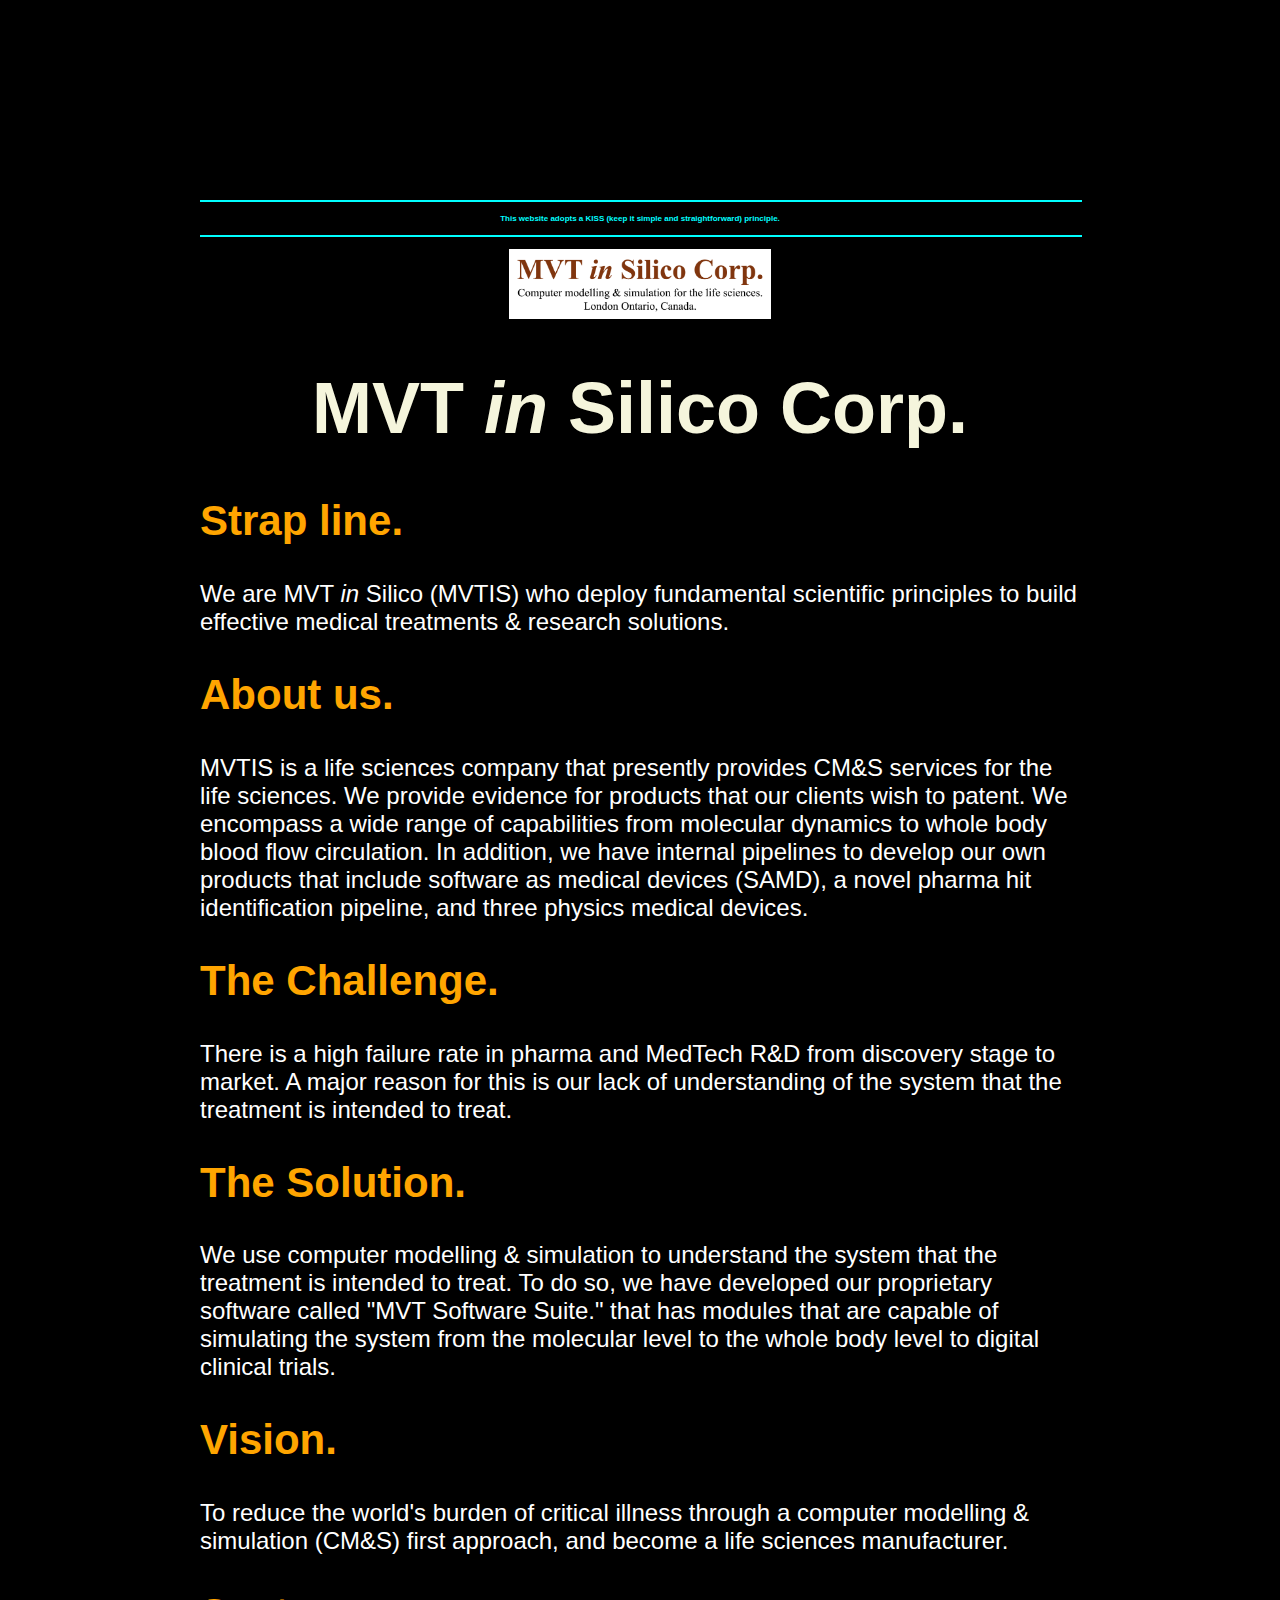
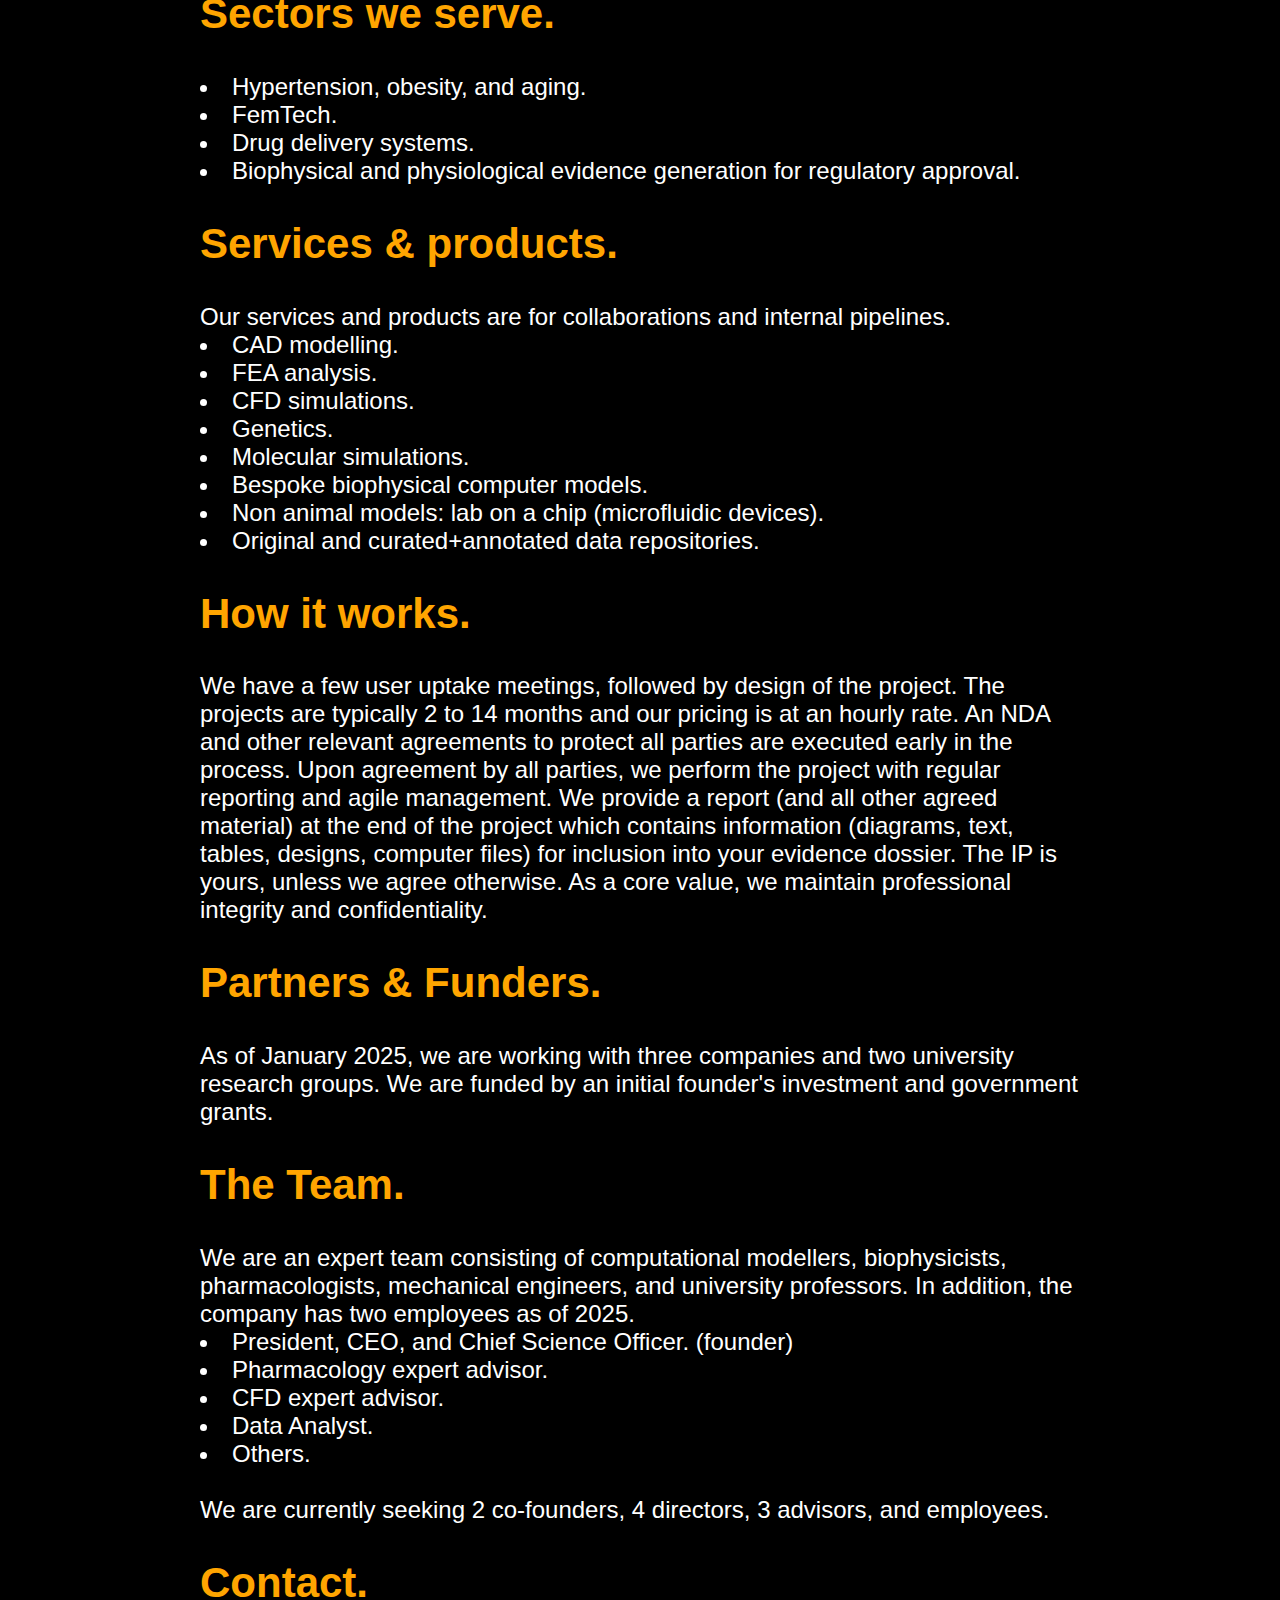
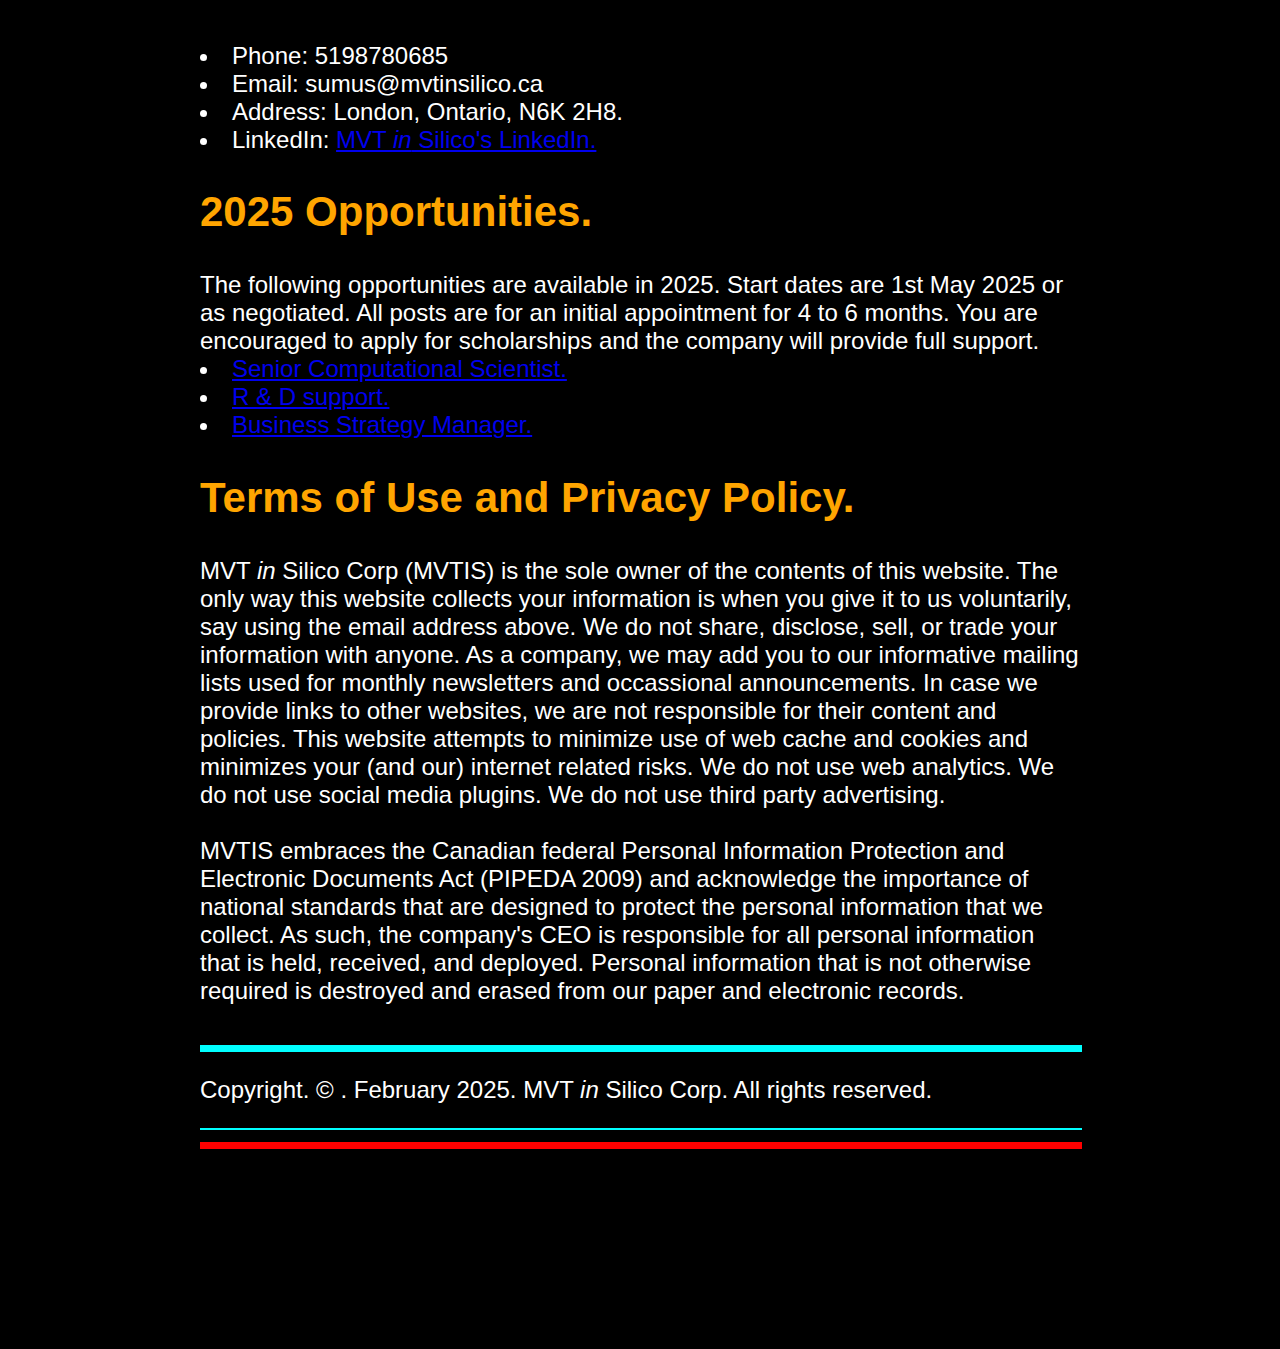
<file: index.html>
<html lang="en">
	<meta http-equiv='cache-control' content='no-cache'> 
	<meta http-equiv='expires' content='0'> 
	<meta http-equiv='pragma' content='no-cache'>
	<meta name="viewport" content="width=device-width, initial-scale=1.0">
<head>
	<meta charset="UTF-8">
	<meta name="viewport" content="width=device-width, initial-scale=1.0">
	<title>MVT <i>in</i> Silico Corp., London Canada.</title>
	<link rel="stylesheet" href="styles.css">
</head>
<body>
	<hr size="2" align="left" width="100%" color=cyan>
	<center><h4 style="font-size:8"><bold>This website adopts a KISS (keep it simple and straightforward) principle.</bold></h4></center>
	<hr size="2" align="left" width="100%" color=cyan>
	<center><img src="mvtISLogo_September2024.png" witdth="300px" height="70"  class="centerImage" alt="MVTISLogo"></center>
	<center><h1>MVT <i>in</i> Silico Corp.</h1></center>
	<h2>Strap line.</h2>
	We are MVT <i>in</i> Silico (MVTIS) who deploy fundamental scientific principles to build effective medical treatments & research
	solutions.
	<h2>About us.</h2>
	MVTIS is a life sciences company that presently provides CM&S services for the life sciences. 
	We provide evidence for products that our clients wish to patent. We encompass a wide range of capabilities from 
	molecular dynamics to whole body blood flow circulation. In addition,
	we have internal pipelines to develop our own products that include software as medical devices (SAMD), a novel pharma hit identification
	pipeline, and three physics medical devices.
	<h2> The Challenge.</h2>
	There is a high failure rate in pharma and MedTech R&D from discovery stage to market.
	A major reason for this is our lack of understanding of the system that the treatment is intended to treat.
	<h2>The Solution.</h2>
	We use computer modelling & simulation to understand the system that the treatment is intended to treat.
	To do so, we have developed our proprietary software called "MVT Software Suite." that has modules that are 
	capable of simulating the system from the molecular level to the whole body level to digital clinical trials.
	<h2>Vision.</h2>
	To reduce the world's burden of critical illness through a computer modelling & simulation (CM&S) first approach,
	and become a life sciences manufacturer.
	<h2>Sectors we serve.</h2>
	<li>Hypertension, obesity, and aging.</li>
	<li>FemTech.</li>
	<li>Drug delivery systems.</li>
	<li>Biophysical and physiological evidence generation for regulatory approval.</li>
	<h2>Services & products.</h2>
	Our services and products are for collaborations and internal pipelines.
	<li>CAD modelling.</li>
	<li>FEA analysis.</li>
	<li>CFD simulations.</li>
	<li>Genetics.</li>
	<li>Molecular simulations.</li>
	<li>Bespoke biophysical computer models.</li>
	<li>Non animal models: lab on a chip (microfluidic devices).</li>
	<li>Original and curated+annotated data repositories.</li>
	<h2>How it works.</h2>
	We have a few user uptake meetings, followed by design of the project. The projects are typically 2 to 14 
	months and our pricing is at an hourly rate. An NDA and other relevant agreements to protect all parties are executed early in the process. Upon agreement by all parties, 
	we perform the project with regular reporting and agile management. We provide a report (and all other agreed material) 
	at the end of the project which contains information (diagrams, text, tables, designs, computer files) for inclusion 
	into your evidence dossier. The IP is yours, unless we agree otherwise. As a core value, we maintain professional 
	integrity and confidentiality.

	<h2>Partners & Funders.</h2>
	As of January 2025, we are working with three companies and two university research groups. 
	We are funded by an initial founder's investment and government grants.

	<h2>The Team.</h2>
	We are an expert team consisting of computational modellers, biophysicists, pharmacologists, mechanical engineers, and university
	professors. In addition, the company has two employees as of 2025.
	<li>President, CEO, and Chief Science Officer. (founder)</li>
	<li>Pharmacology expert advisor.</li>
	<li>CFD expert advisor.</li>
	<li>Data Analyst.</li>
	<li>Others.</li>
	<br>
	We are currently seeking 2 co-founders, 4 directors, 3 advisors, and employees.
	<h2>Contact.</h2>
	<li>Phone: 5198780685 </li>
	<li>Email: sumus@mvtinsilico.ca </li>
	<li>Address: London, Ontario, N6K 2H8. </li>
	<li>LinkedIn: <a href="https://www.linkedin.com/company/mvt-in-silico-corp/?viewAsMember=true">MVT <i>in</i> Silico's LinkedIn.</a>  </li>

	<h2>2025 Opportunities.</h2>

	The following opportunities are available in 2025. Start dates are 1st May 2025 or as negotiated. All posts are
	for an initial appointment for 4 to 6 months. You are encouraged to apply for scholarships and the company will 
	provide full support.
	<li><a href="mvtIS_SeniorComputationalScientist_2025.pdf">Senior Computational Scientist.</a></li>
	<li><a href="mvtIS_RandDSupport_2025.pdf">R & D support.</a></li>
	<li><a href="mvtIS_Strategist_2025.pdf">Business Strategy Manager.</a></li>

	<h2>Terms of Use and Privacy Policy.</h2>

	MVT <i>in</i> Silico Corp (MVTIS) is the sole owner of the contents of this website. The only way this website 
	collects your information is when you give it to us voluntarily, say using the email address above.
	We do not share, disclose, sell, or trade your information with anyone. As a company, we may add you to our informative 
	mailing lists used for monthly newsletters and occassional announcements. 
	In case we provide links to other websites, we are not responsible for their content and policies.
	This website attempts to minimize use of web cache and cookies and minimizes your (and our) internet related risks. 
	We do not use web analytics. We do not use social media plugins. We do not use third party advertising.
	<br><br>

	MVTIS embraces the Canadian federal Personal Information Protection and Electronic Documents Act 
	(PIPEDA 2009) and acknowledge the importance of national standards that are designed to protect the personal 
	information that we collect. As such, the company's CEO is responsible for all personal information that is
	held, received, and deployed. Personal information that is not otherwise required is destroyed and erased 
	from our paper and electronic records.<br><br>
	<hr size="7" align="left" width="100%" color=cyan>
	<p>Copyright. &#169 . February 2025. MVT <i>in</i> Silico Corp. All rights reserved.</p>
	<hr size="2" align="left" width="100%" color=cyan>
	<hr size="7" align="left" width="100%" color="#FF0000"> <!-- red -->
	
</body>
</html>
</file>
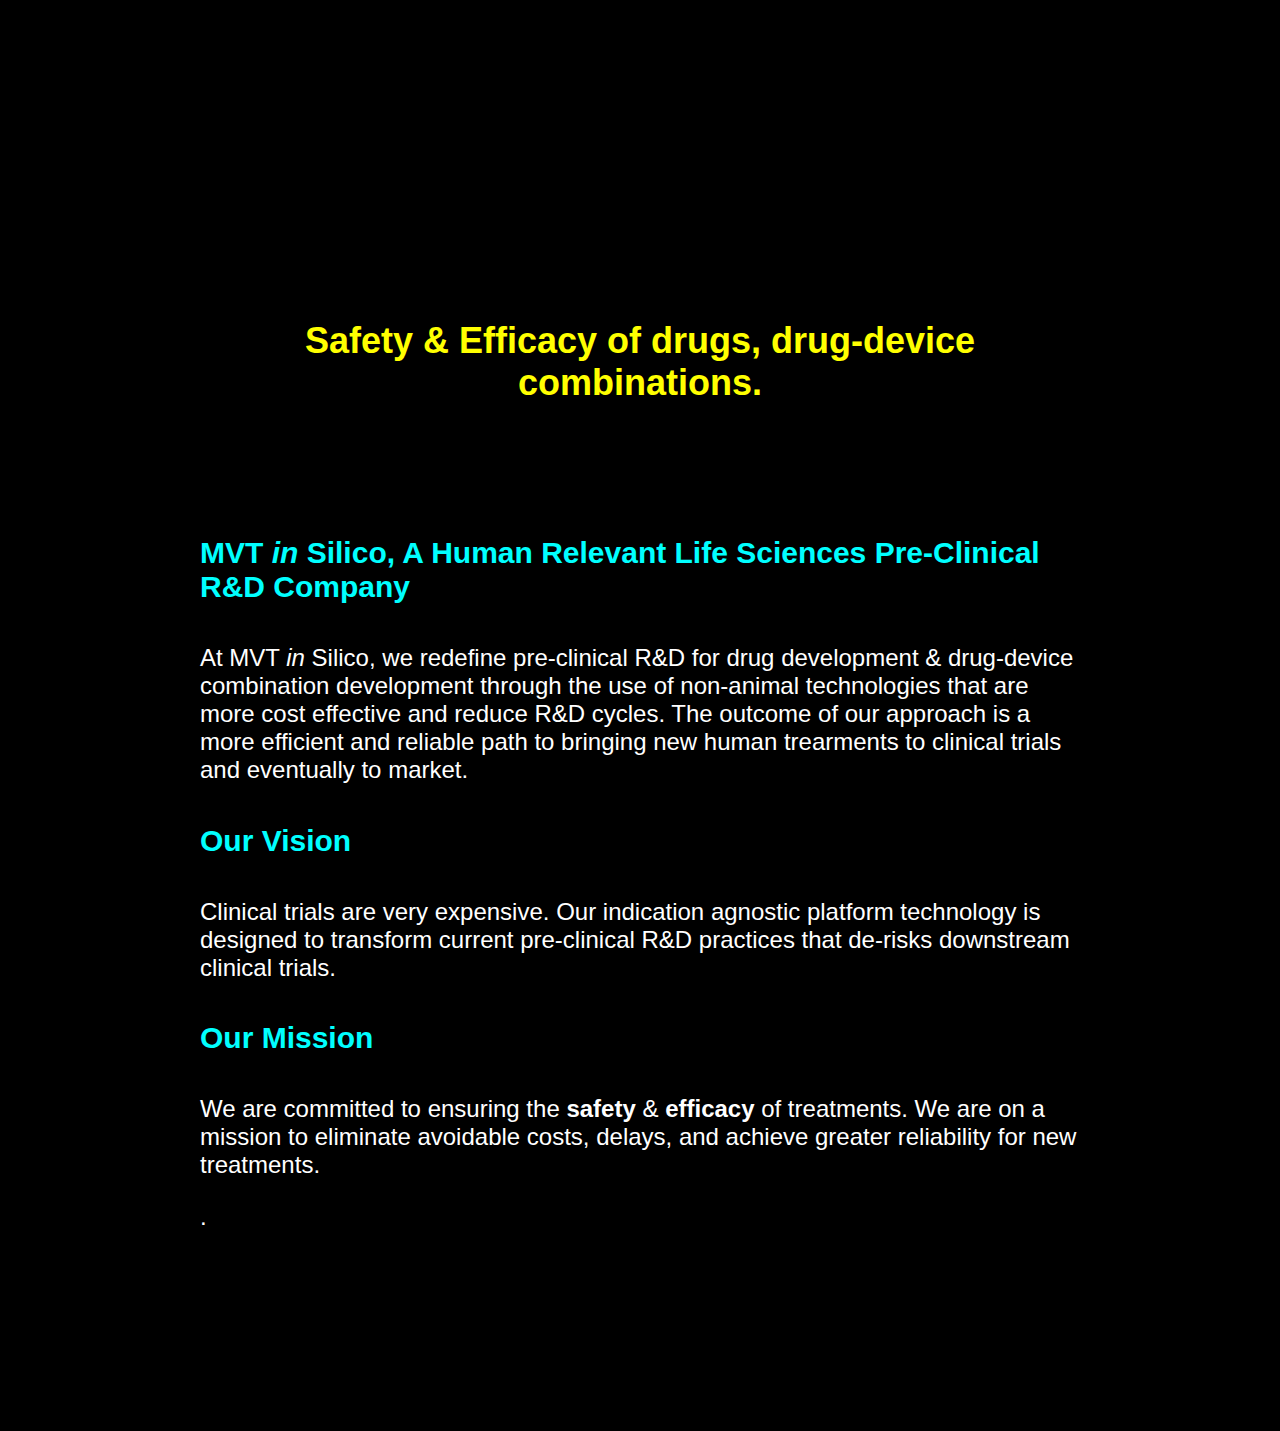
<file: about.html>
<!--
MVT in Silico, a drug development company.
http://mvtsilico.com
Copyright: MVT in Silico, 2025.
-->
<html>
<head>
 <meta charset="UTF-8">
<meta http-equiv="X-UA-Compatible" content="IE=edge">
<meta name="viewport" content="width=device-width, initial-scale=1.0">
<title>About Us.</title>
<link rel="stylesheet" href="styles.css">
</head>
<body>
<!--- -- Navigation menu from: https://codepen.io/erikterwan/pen/EVzeRP -->

<!--- Main content -->
<main>
<br><br><br>
<h3 style="text-align: center;">Safety & Efficacy of drugs, drug-device combinations.</h3>
<br><br>
<h4>MVT <i>in</i> Silico, A Human Relevant Life Sciences Pre-Clinical R&D Company</h4>
<p> At MVT <i>in</i> Silico, we redefine pre-clinical R&D for drug development & drug-device combination development through the use of
non-animal technologies that are more cost effective and reduce R&D cycles. The outcome of our approach is a more efficient 
and reliable path to bringing new human trearments to clinical trials and eventually to market.
</p>
<h4>Our Vision</h4>
<p>
  Clinical trials are very expensive. Our indication agnostic platform technology is designed to transform current pre-clinical R&D practices
that de-risks downstream clinical trials.
</p>
<h4>Our Mission</h4>
<p>We are committed to ensuring the <b>safety</b> & <b>efficacy</b> of treatments. We are on a mission to eliminate avoidable costs, delays,
and achieve greater reliability for new treatments.</p>.
<br>
</main>

</body>
</html>
</file>
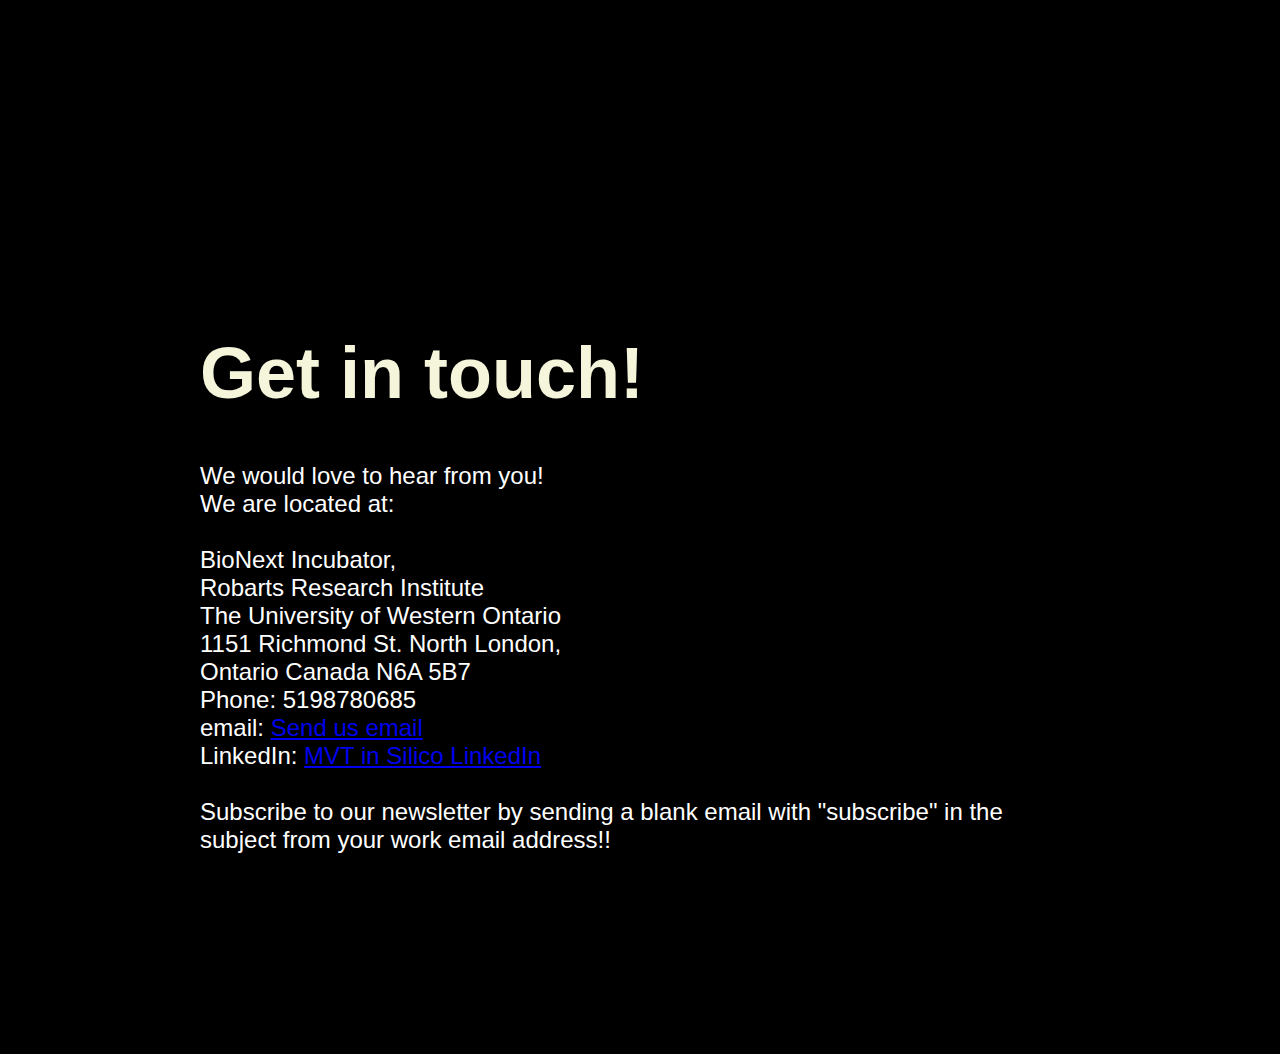
<file: contact.html>
<!--
MVT in Silico, a drug development company.
http://mvtsilico.com
Copyright: MVT in Silico, 2025.
-->
<html>
<head>
 <meta charset="UTF-8">
<meta http-equiv="X-UA-Compatible" content="IE=edge">
<meta name="viewport" content="width=device-width, initial-scale=1.0">
<title>Get in touch!</title>
<link rel="stylesheet" href="styles.css">
</head>
<body>

<!--- Main content -->
<main>
<br><br><br>
  <h1><red>Get in touch!</red></h1>
<p_center class="center-text">
  We would love to hear from you!<br>
  We are located at:<br><br>
	BioNext Incubator,<br>
Robarts Research Institute<br>
The University of Western Ontario<br>
1151 Richmond St. North London,<br>
Ontario Canada N6A 5B7<br>
	Phone: 5198780685<br>
	email: <a href="mailto:sumus@mvtinsilico.ca">Send us email</a><br>
  LinkedIn: <a href="https://www.linkedin.com/company/mvt-in-silico-corp/?viewAsMember=true">MVT in Silico LinkedIn</a><br><br>
  Subscribe to our newsletter by sending a blank email with "subscribe" in the subject from your work email address!!
  </p_center>
</main>
	

</body>
</html>
</file>
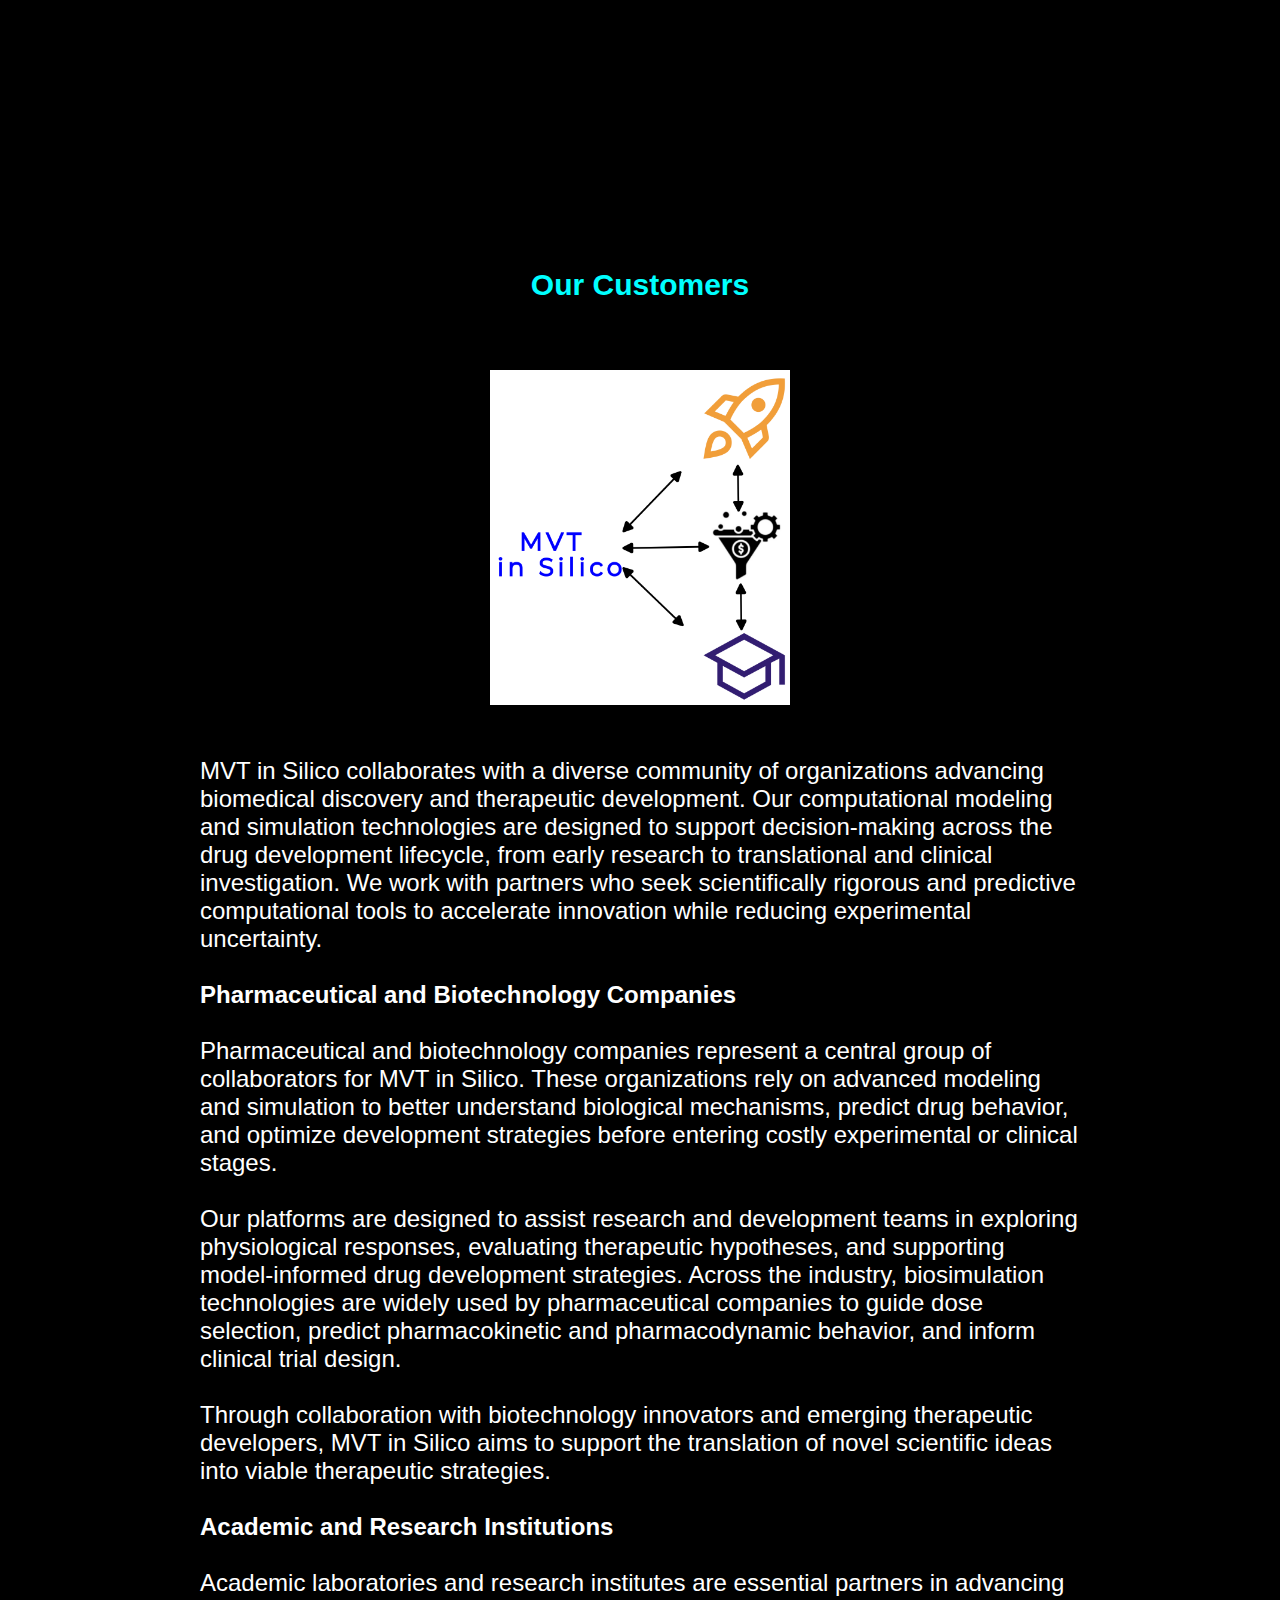
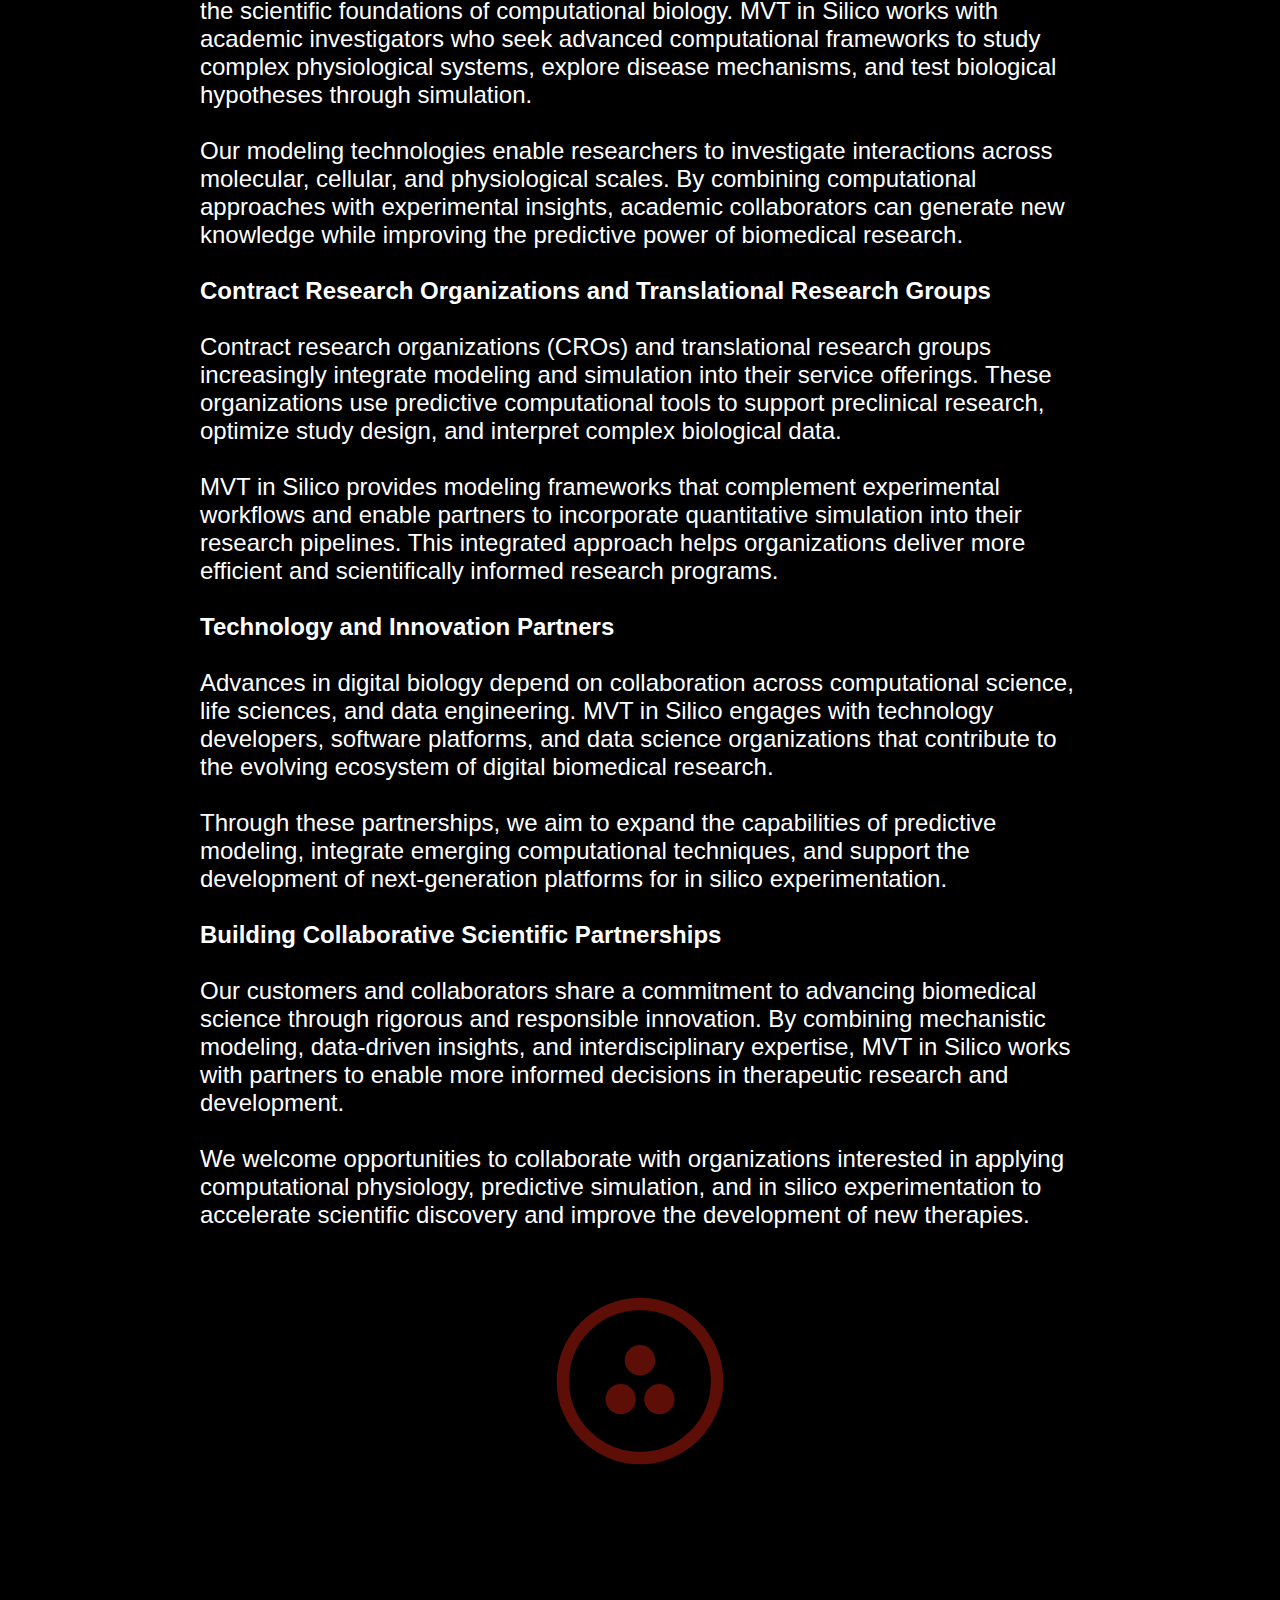
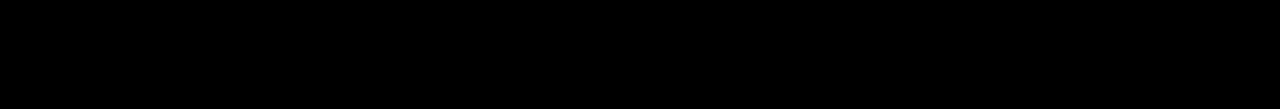
<file: customers.html>
<!--
MVT in Silico, a drug development company.
http://mvtsilico.com
Copyright: MVT in Silico, 2025.
-->
<html>
<head>
 <meta charset="UTF-8">
<meta http-equiv="X-UA-Compatible" content="IE=edge">
<meta name="viewport" content="width=device-width, initial-scale=1.0">
<title>Customers.</title>
<link rel="stylesheet" href="styles.css">
</head>
<body>
<!--- -- Navigation menu from: https://codepen.io/erikterwan/pen/EVzeRP -->

<!--- Main content -->
<main>
<br>
<!---This is the title.-->
<h4 style="text-align: center;">Our Customers</h4>
<br>
<center><img src="imagesVideos/customers_png.png" width=300 alt="customers"></center><br>

<!---Paste all your text here before the </main> -->

<p>

MVT in Silico collaborates with a diverse community of organizations advancing biomedical discovery and therapeutic development. 
Our computational modeling and simulation technologies are designed to support decision-making across the drug development lifecycle, from 
early research to translational and clinical investigation. We work with partners who seek scientifically rigorous and predictive computational 
tools to accelerate innovation while reducing experimental uncertainty.<br><br>

<b>Pharmaceutical and Biotechnology Companies</b><br><br>

Pharmaceutical and biotechnology companies represent a central group of collaborators for MVT in Silico. These organizations rely on advanced 
modeling and simulation to better understand biological mechanisms, predict drug behavior, and optimize development strategies before entering costly 
experimental or clinical stages.<br><br>

Our platforms are designed to assist research and development teams in exploring physiological responses, evaluating therapeutic hypotheses, and 
supporting model-informed drug development strategies. Across the industry, biosimulation technologies are widely used by pharmaceutical companies to 
guide dose selection, predict pharmacokinetic and pharmacodynamic behavior, and inform clinical trial design.<br><br>

Through collaboration with biotechnology innovators and emerging therapeutic developers, MVT in Silico aims to support the translation of novel 
scientific ideas into viable therapeutic strategies.<br><br>

<b>Academic and Research Institutions</b><br><br>

Academic laboratories and research institutes are essential partners in advancing the scientific foundations of computational biology. MVT in Silico 
works with academic investigators who seek advanced computational frameworks to study complex physiological systems, explore disease mechanisms, and 
test biological hypotheses through simulation.<br><br>

Our modeling technologies enable researchers to investigate interactions across molecular, cellular, and physiological scales. By combining computational 
approaches with experimental insights, academic collaborators can generate new knowledge while improving the predictive power of biomedical research.<br><br>

<b>Contract Research Organizations and Translational Research Groups</b><br><br>

Contract research organizations (CROs) and translational research groups increasingly integrate modeling and simulation into their service offerings. 
These organizations use predictive computational tools to support preclinical research, optimize study design, and interpret complex biological data.<br><br>

MVT in Silico provides modeling frameworks that complement experimental workflows and enable partners to incorporate quantitative simulation into their research 
pipelines. This integrated approach helps organizations deliver more efficient and scientifically informed research programs.<br><br>

<b>Technology and Innovation Partners</b><br><br>

Advances in digital biology depend on collaboration across computational science, life sciences, and data engineering. MVT in Silico engages with technology 
developers, software platforms, and data science organizations that contribute to the evolving ecosystem of digital biomedical research.<br><br>

Through these partnerships, we aim to expand the capabilities of predictive modeling, integrate emerging computational techniques, and support the 
development of next-generation platforms for in silico experimentation.<br><br>

<b>Building Collaborative Scientific Partnerships</b><br><br>

Our customers and collaborators share a commitment to advancing biomedical science through rigorous and responsible innovation. By combining mechanistic 
modeling, data-driven insights, and interdisciplinary expertise, MVT in Silico works with partners to enable more informed decisions in therapeutic research 
and development.<br><br>

We welcome opportunities to collaborate with organizations interested in applying computational physiology, predictive simulation, and in silico 
experimentation to accelerate scientific discovery and improve the development of new therapies.<br>
</p><br>

<center><img src="imagesVideos/group_work_1000dp_5D0E07_FILL0_wght400_GRAD0_opsz48.svg" width=200 alt="group."></center><br>




<!---Paste all your text here above. -->
</main>

</body>
</html>
</file>
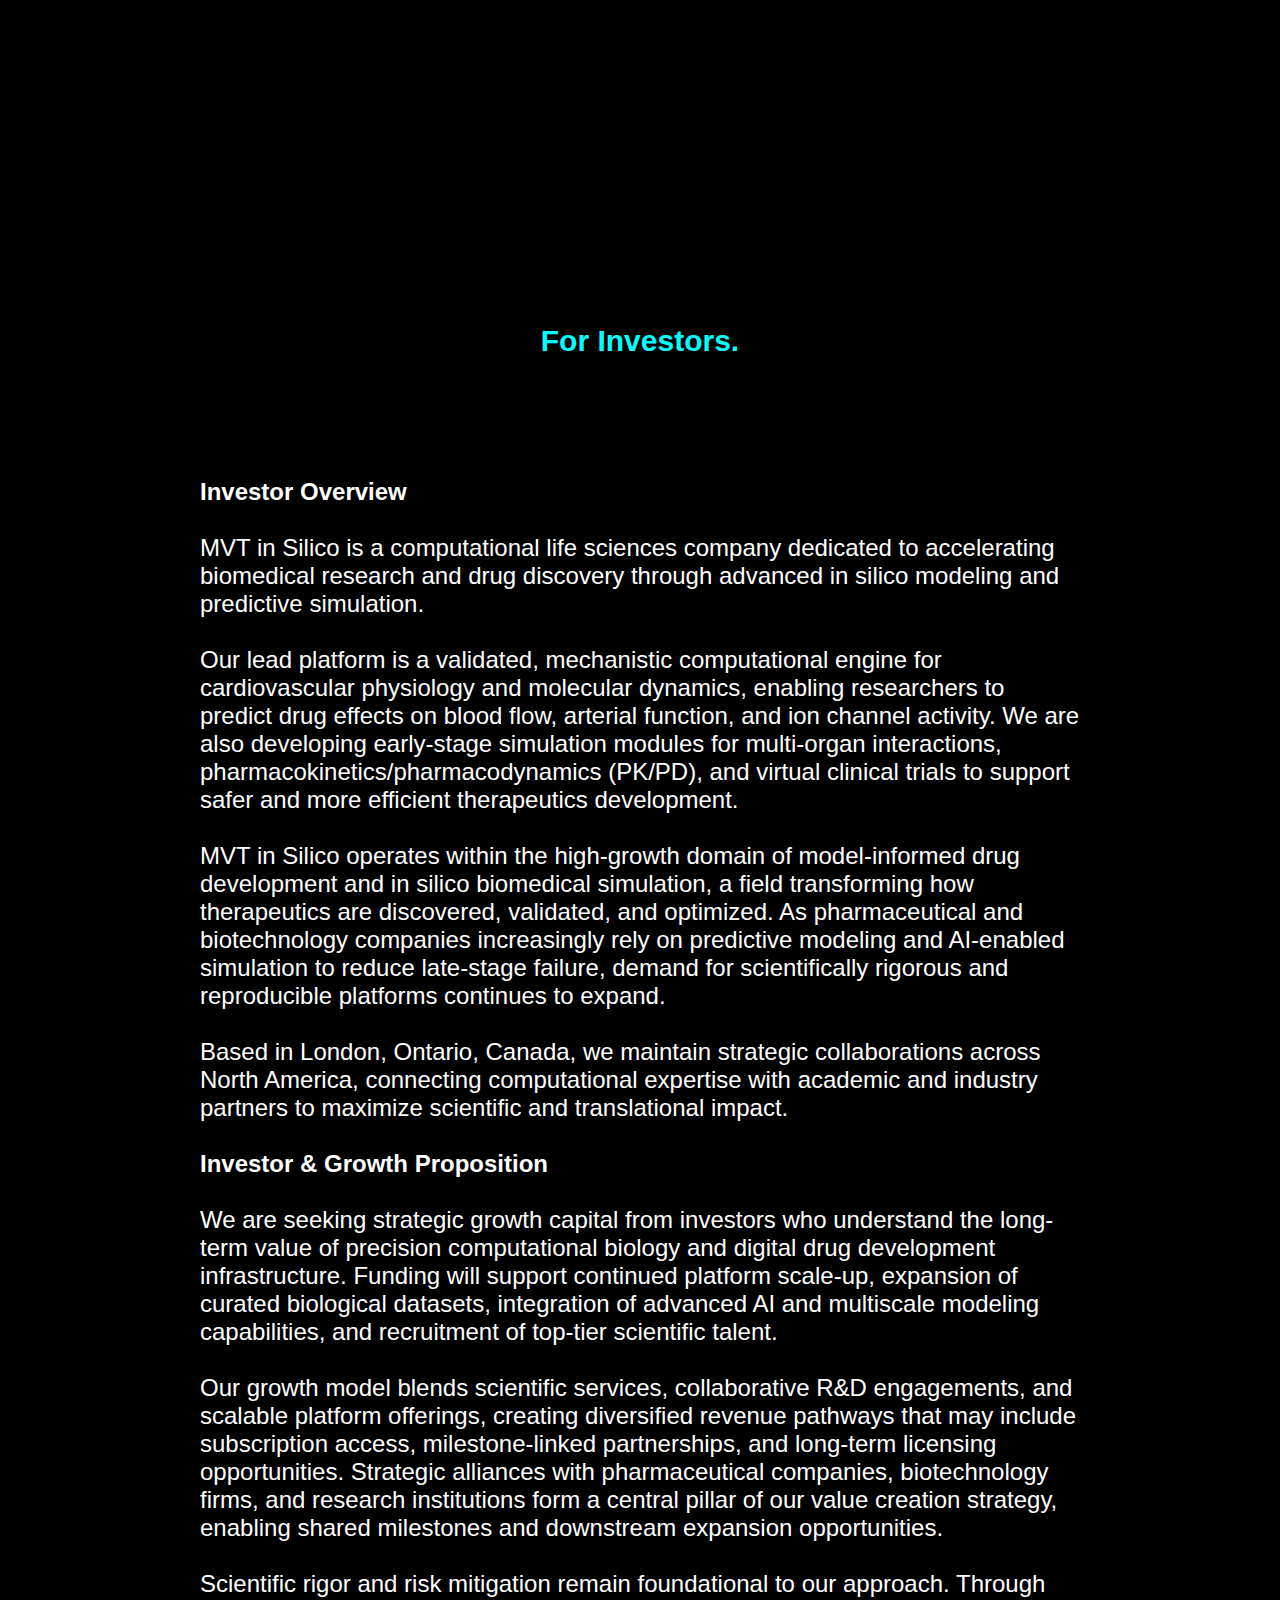
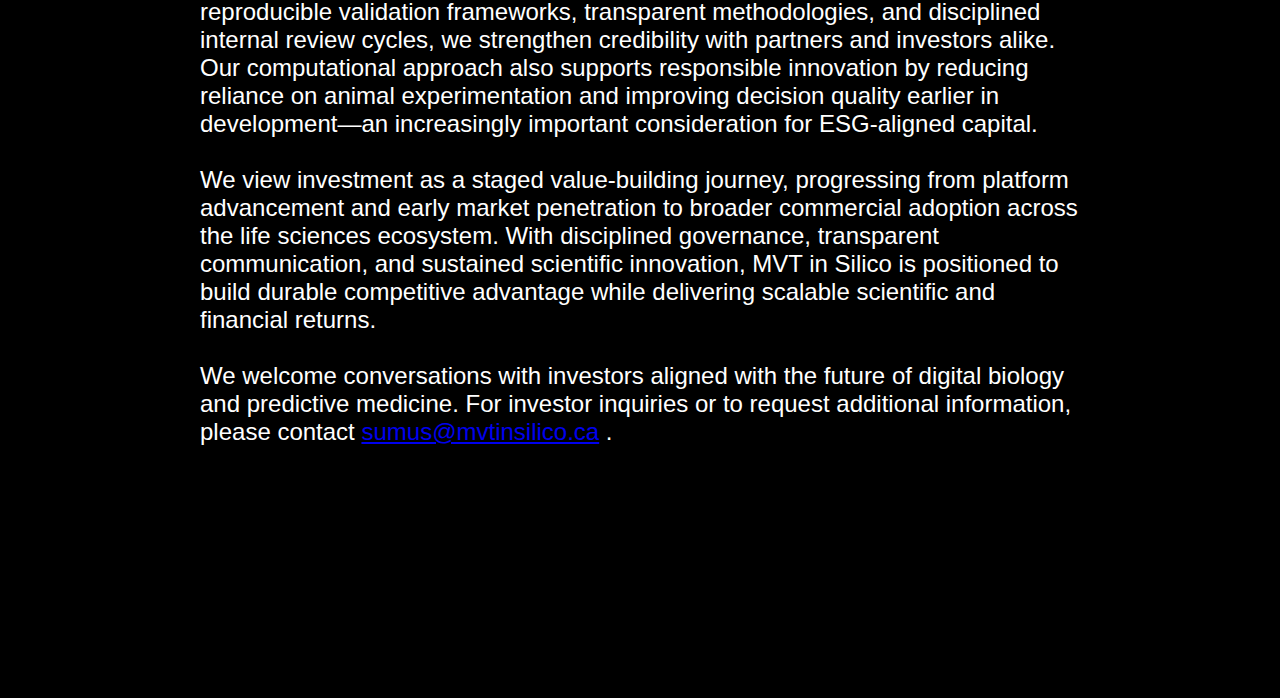
<file: investors.html>
<!--
MVT in Silico, a drug development company.
http://mvtsilico.com
Copyright: MVT in Silico, 2025.
-->
<html>
<head>
 <meta charset="UTF-8">
<meta http-equiv="X-UA-Compatible" content="IE=edge">
<meta name="viewport" content="width=device-width, initial-scale=1.0">
<title>Values.</title>
<link rel="stylesheet" href="styles.css">
</head>
<body>
<!--- -- Navigation menu from: https://codepen.io/erikterwan/pen/EVzeRP -->

<!--- Main content -->
<main>
<br><br><br>
<!---This is the title.-->
<h4 style="text-align: center;">For Investors.</h4>
<br><br>

<!---Paste all your text here before the </main> -->

<p><b>Investor Overview</b><br><br>

MVT in Silico is a computational life sciences company dedicated to accelerating biomedical research and drug discovery through advanced in silico 
modeling and predictive simulation.<br><br>

Our lead platform is a validated, mechanistic computational engine for cardiovascular physiology and molecular dynamics, enabling researchers to predict 
drug effects on blood flow, arterial function, and ion channel activity. We are also developing early-stage simulation modules for multi-organ interactions, 
pharmacokinetics/pharmacodynamics (PK/PD), and virtual clinical trials to support safer and more efficient therapeutics development.<br><br>

MVT in Silico operates within the high-growth domain of model-informed drug development and in silico biomedical simulation, a field transforming 
how therapeutics are discovered, validated, and optimized. As pharmaceutical and biotechnology companies increasingly rely on predictive modeling 
and AI-enabled simulation to reduce late-stage failure, demand for scientifically rigorous and reproducible platforms continues to expand.<br><br>

Based in London, Ontario, Canada, we maintain strategic collaborations across North America, connecting computational expertise with academic and 
industry partners to maximize scientific and translational impact.<br><br>

<b>Investor & Growth Proposition</b><br><br>

We are seeking strategic growth capital from investors who understand the long-term value of precision computational biology and digital drug development 
infrastructure. Funding will support continued platform scale-up, expansion of curated biological datasets, integration of advanced AI and multiscale 
modeling capabilities, and recruitment of top-tier scientific talent.<br><br>

Our growth model blends scientific services, collaborative R&D engagements, and scalable platform offerings, creating diversified revenue pathways that may 
include subscription access, milestone-linked partnerships, and long-term licensing opportunities. Strategic alliances with pharmaceutical companies, 
biotechnology firms, and research institutions form a central pillar of our value creation strategy, enabling shared milestones and downstream 
expansion opportunities.<br><br>

Scientific rigor and risk mitigation remain foundational to our approach. Through reproducible validation frameworks, transparent methodologies, and 
disciplined internal review cycles, we strengthen credibility with partners and investors alike. Our computational approach also supports responsible 
innovation by reducing reliance on animal experimentation and improving decision quality earlier in development—an increasingly important consideration 
for ESG-aligned capital.<br><br>

We view investment as a staged value-building journey, progressing from platform advancement and early market penetration to broader commercial 
adoption across the life sciences ecosystem. With disciplined governance, transparent communication, and sustained scientific innovation, MVT in Silico
 is positioned to build durable competitive advantage while delivering scalable scientific and financial returns.<br><br>

We welcome conversations with investors aligned with the future of digital biology and predictive medicine. For investor inquiries or to request 
additional information, please contact <a href="mailto:sumus@mvtinsilico.ca">sumus@mvtinsilico.ca</a> .<br>
 
</p><br>






<!---Paste all your text here above. -->
</main>

</body>
</html>
</file>
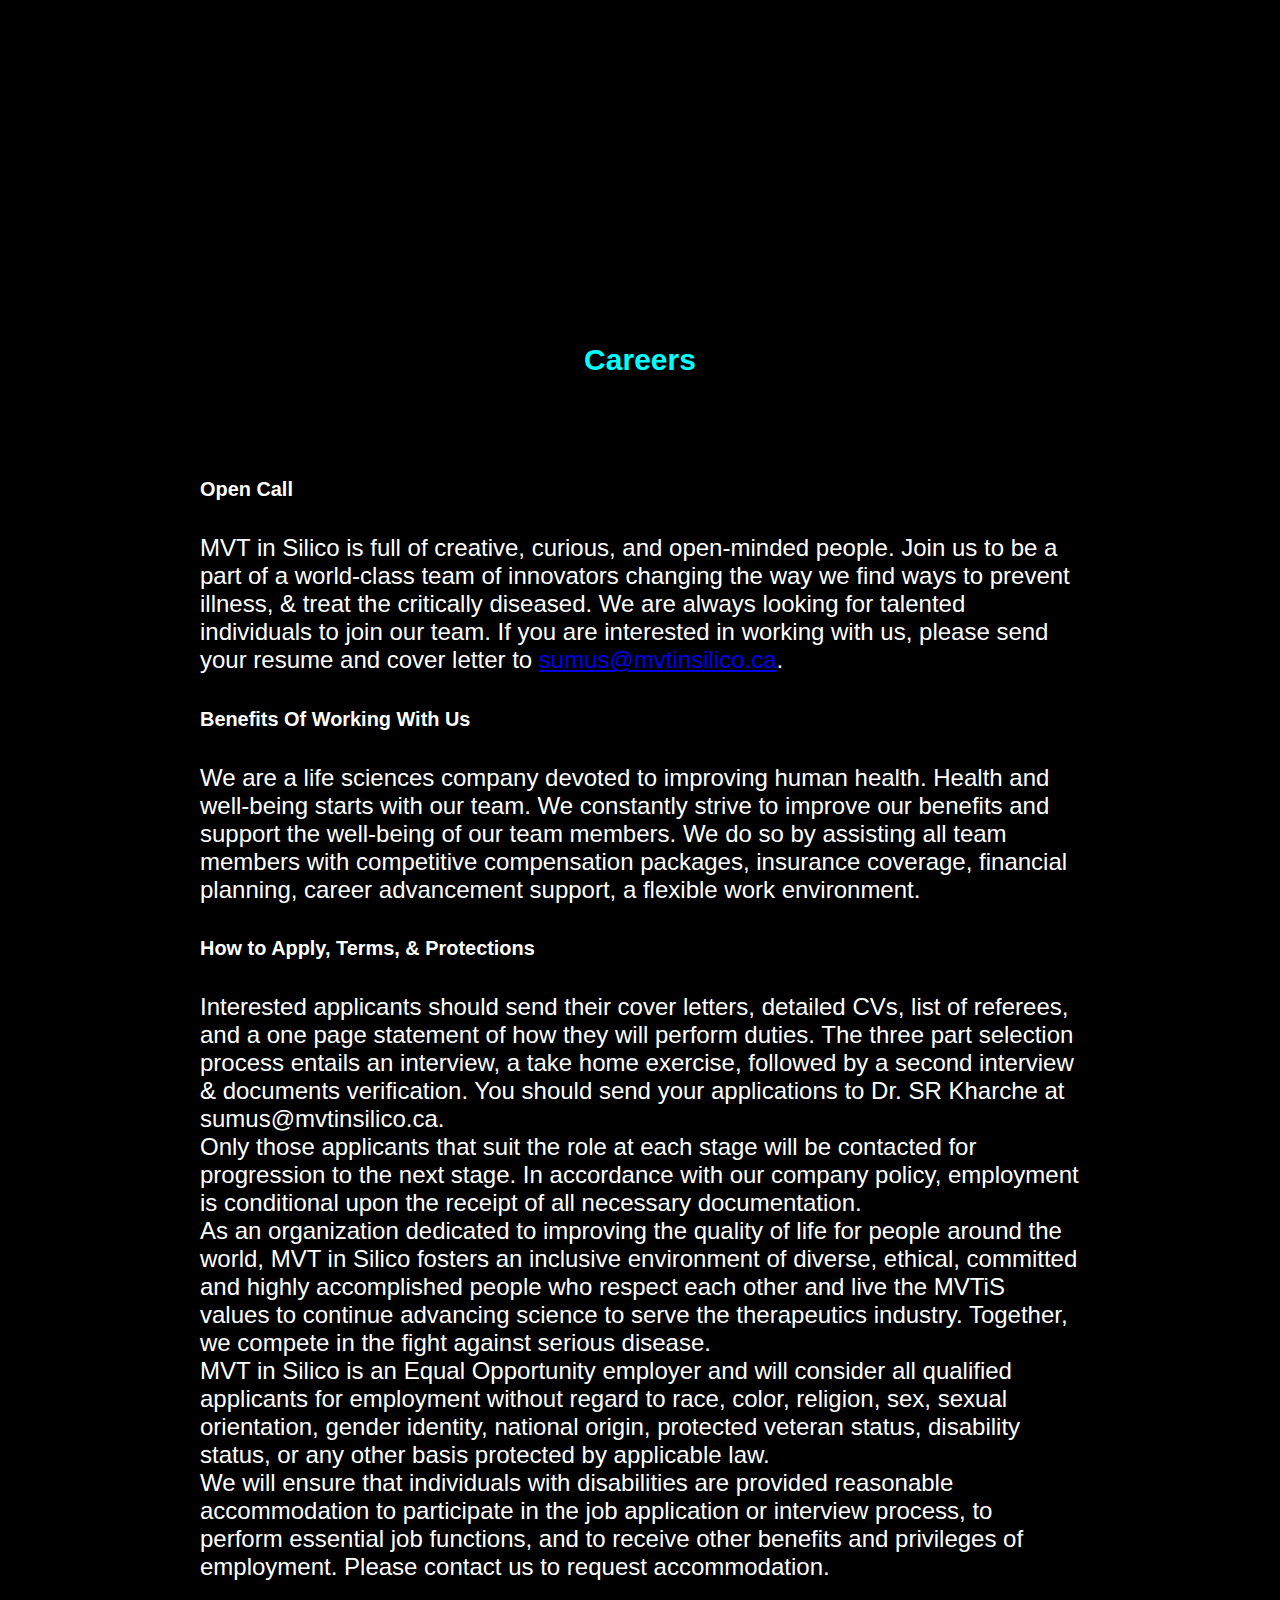
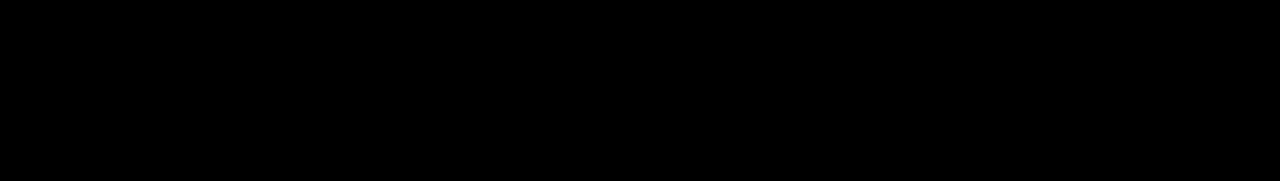
<file: jobs.html>
<!--
MVT in Silico, a drug development company.
http://mvtsilico.com
Copyright: MVT in Silico, 2025.
-->
<html>
<head>
 <meta charset="UTF-8">
<meta http-equiv="X-UA-Compatible" content="IE=edge">
<meta name="viewport" content="width=device-width, initial-scale=1.0">
<title>Careers</title>
<link rel="stylesheet" href="styles.css">
</head>
<body>
<!--- -- Navigation menu from: https://codepen.io/erikterwan/pen/EVzeRP -->

<!--- Main content -->
<main>
<center><img src="imagesVideos/work_1000dp_000000_FILL0_wght400_GRAD0_opsz48.svg" width=75 alt="careers"></center><br>
<h4 style="text-align: center;">Careers</h4>
<p style="color: black"> <!-- Reset the p style. -->
<br>
<h5>Open Call</h5>
<p>
	MVT in Silico is full of creative, curious, and open-minded people. 
Join us to be a part of a world-class team of innovators 
changing the way we find ways to prevent illness, & treat the critically diseased.
We are always looking for talented individuals to join our team. 
If you are interested in working with us, please send your resume and cover 
letter to <a href="mailto: sumus@mvtinsilico.ca">sumus@mvtinsilico.ca</a>.
</p>
<h5>Benefits Of Working With Us</h5>
<p>
We are a life sciences company devoted to improving human health. Health and well-being
 starts with our team. We constantly strive to improve our benefits 
 and support the well-being of our team members. We do so by 
 assisting all team members with competitive compensation packages, 
 insurance coverage, financial planning,
 career advancement support, a flexible work environment.
</p>
<h5>How to Apply, Terms, & Protections</h5>
<p>
Interested applicants should send their cover letters, 
detailed CVs, list of referees, and a one page statement of how they will perform duties. 
The three part selection process entails an interview, a take home exercise, followed by a 
second interview & documents verification. You should send your applications to Dr. SR Kharche at sumus@mvtinsilico.ca.
<br>
Only those applicants that suit the role at each stage will be contacted for progression to the next stage. 
In accordance with our company policy, employment is conditional upon the receipt of all necessary documentation.
<br>
As an organization dedicated to improving the quality of life for people around the world, 
MVT in Silico fosters an inclusive environment of diverse, ethical, committed and highly accomplished 
people who respect each other and live the MVTiS values to continue advancing science to serve the therapeutics 
industry. Together, we compete in the fight against serious disease.<br>

MVT in Silico is an Equal Opportunity employer and will consider all qualified applicants 
for employment without regard to race, color, religion, sex, sexual orientation, gender identity, 
national origin, protected veteran status, disability status, or any other basis protected by applicable law.<br>

We will ensure that individuals with disabilities are provided reasonable accommodation to participate in the 
job application or interview process, to perform essential job functions, and to receive other benefits and 
privileges of employment. Please contact us to request accommodation.
</main>

</body>
</html>
</file>
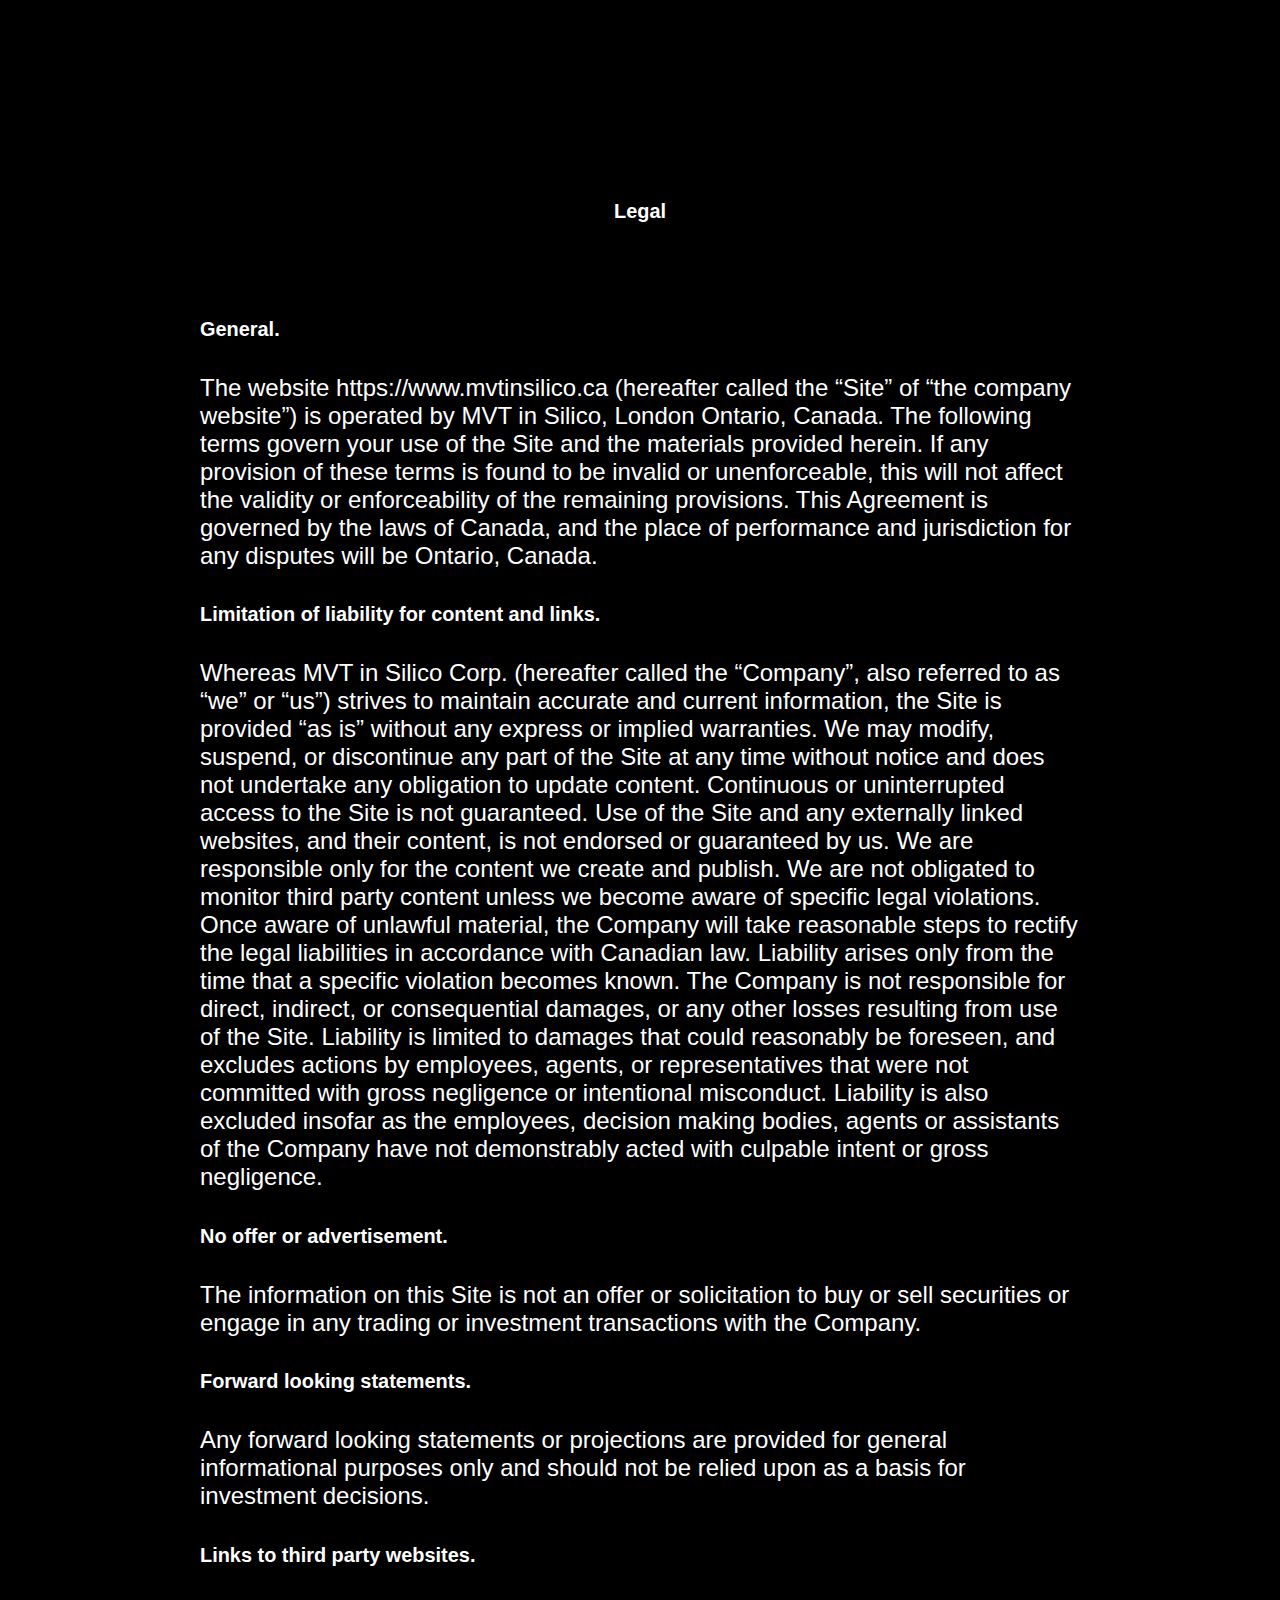
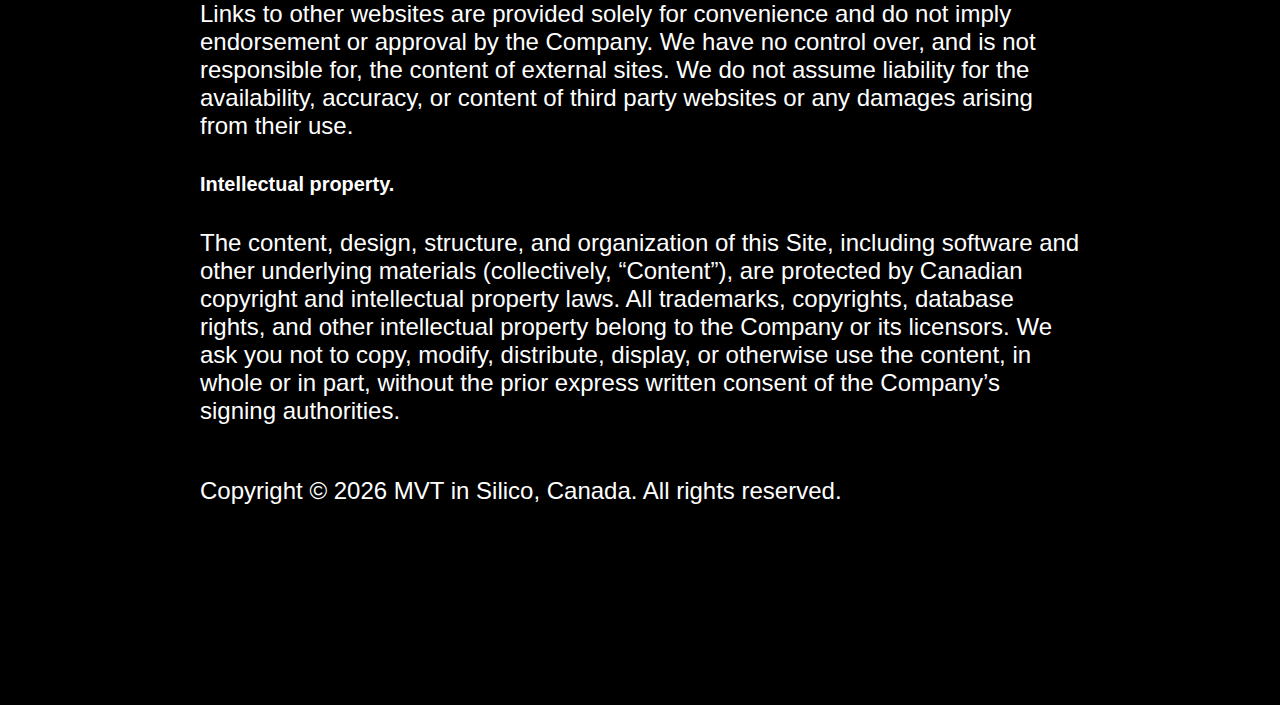
<file: legalnotice.html>
<!--
MVT in Silico, a drug development company.
http://mvtsilico.com
Copyright: MVT in Silico, 2025.
-->
<html>
<head>
 <meta charset="UTF-8">
<meta http-equiv="X-UA-Compatible" content="IE=edge">
<meta name="viewport" content="width=device-width, initial-scale=1.0">
<title>Terms.</title>
<link rel="stylesheet" href="styles.css">
</head>
<body>
<!--- -- Navigation menu from: https://codepen.io/erikterwan/pen/EVzeRP -->

<!--- Main content -->
<main>

<center><h5>Legal</h5><br></center>
 
<h5>General. </h5>
<p>
The website https://www.mvtinsilico.ca (hereafter called the “Site” of “the company website”) 
is operated by MVT in Silico, London Ontario, Canada. The following terms govern your use of 
the Site and the materials provided herein. If any provision of these terms is found to be 
invalid or unenforceable, this will not affect the validity or enforceability of the 
remaining provisions. This Agreement is governed by the laws of Canada, and the place of 
performance and jurisdiction for any disputes will be Ontario, Canada. <br>
 
<h5>Limitation of liability for content and links. </h5>
<p>
Whereas MVT in Silico Corp. (hereafter called the “Company”, also referred to as “we” or “us”) 
strives to maintain accurate and current information, the Site is provided “as is” without any 
express or implied warranties. We may modify, suspend, or discontinue any part of the Site at any 
time without notice and does not undertake any obligation to update content. Continuous or 
uninterrupted access to the Site is not guaranteed. Use of the Site and any externally linked websites, 
and their content, is not endorsed or guaranteed by us. We are responsible only for the content we 
create and publish. We are not obligated to monitor third party content unless we become aware of 
specific legal violations. Once aware of unlawful material, the Company will take reasonable steps 
to rectify the legal liabilities in accordance with Canadian law. Liability arises only from the 
time that a specific violation becomes known. The Company is not responsible for direct, indirect, 
or consequential damages, or any other losses resulting from use of the Site. Liability is limited 
to damages that could reasonably be foreseen, and excludes actions by employees, agents, or representatives 
that were not committed with gross negligence or intentional misconduct. Liability is also excluded insofar 
as the employees, decision making bodies, agents or assistants of the Company have not demonstrably acted with 
culpable intent or gross negligence. <br>
 
<h5>No offer or advertisement. </h5>
<p>
The information on this Site is not an offer or solicitation to buy or sell securities or engage in 
any trading or investment transactions with the Company. <br>
 
<h5>Forward looking statements. </h5>
<p>
Any forward looking statements or projections are provided for general informational purposes only and 
should not be relied upon as a basis for investment decisions. <br>
 
<h5>Links to third party websites. </h5>
<p>
Links to other websites are provided solely for convenience and do not imply endorsement or approval 
by the Company. We have no control over, and is not responsible for, the content of external sites. 
We do not assume liability for the availability, accuracy, or content of third party websites or any 
damages arising from their use. <br>
 
<h5>Intellectual property. </h5>
<p>
The content, design, structure, and organization of this Site, including software and other underlying 
materials (collectively, “Content”), are protected by Canadian copyright and intellectual property laws. 
All trademarks, copyrights, database rights, and other intellectual property belong to the Company or its licensors. 
We ask you not to copy, modify, distribute, display, or otherwise use the content, in whole or in part, without 
the prior express written consent of the Company’s signing authorities. <br>
<br>
<div class="row">Copyright &copy 2026 MVT in Silico, Canada. All rights reserved.</div>
</main>
</body>
</html>
</file>
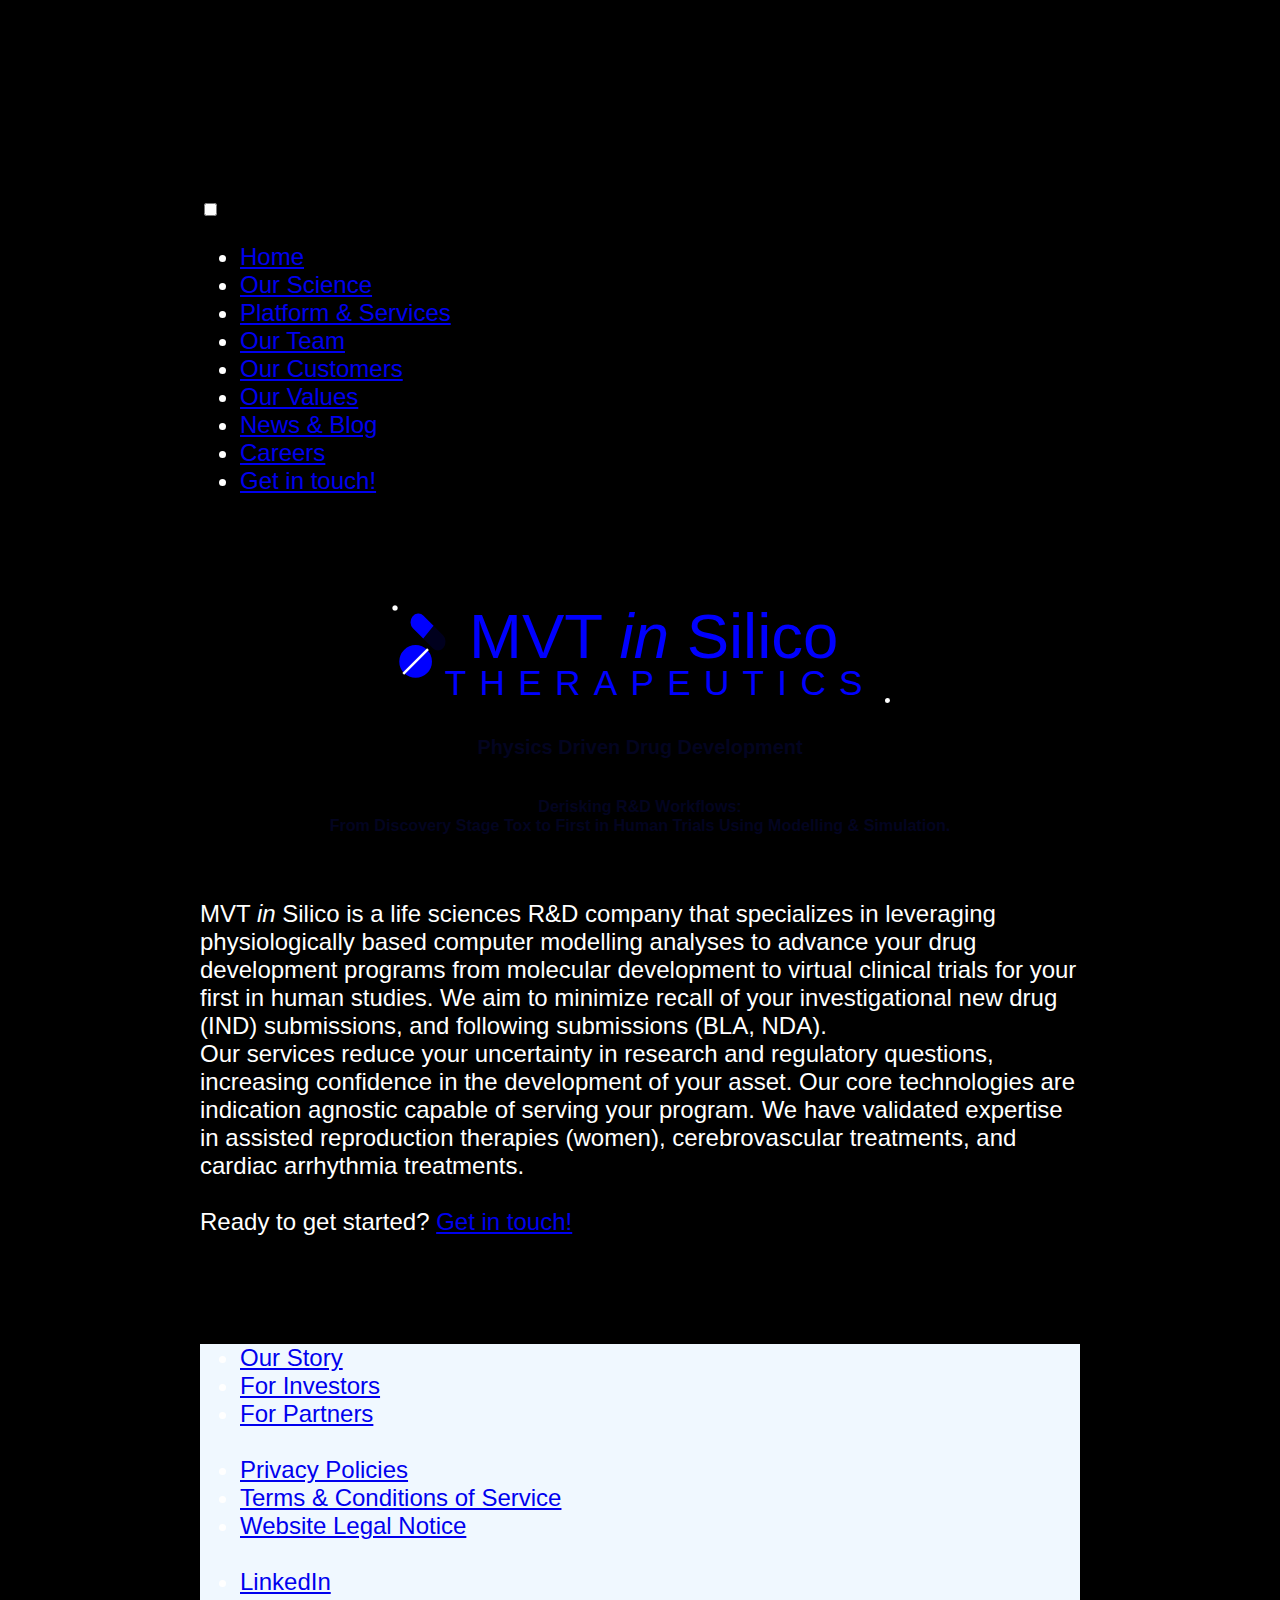
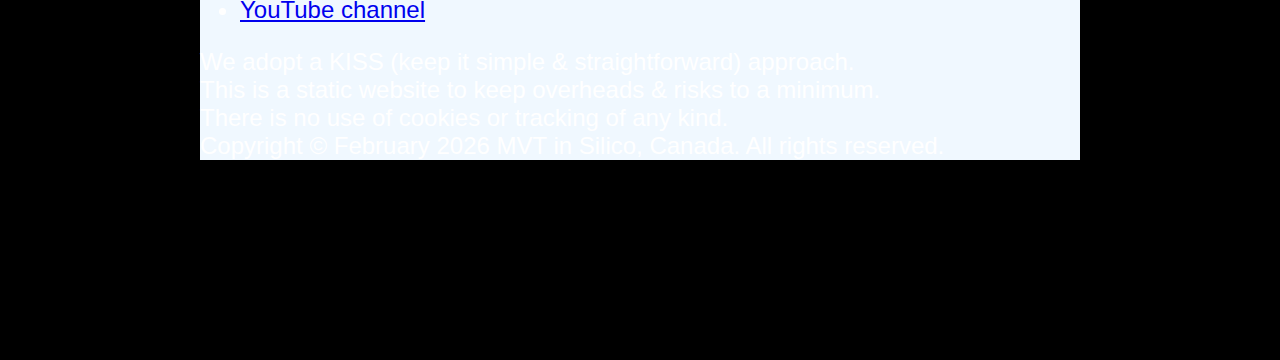
<file: MVT in Silico, a drug development company..html>
<!--
MVT in Silico, a drug development company.
http://mvtsilico.com
Copyright: MVT in Silico, 2025.
-->
<html>
<head>
 <meta charset="UTF-8">
<meta http-equiv="X-UA-Compatible" content="IE=edge">
<meta name="viewport" content="width=device-width, initial-scale=1.0">
<title>MVT in Silico, a drug development company.</title>
<link rel="stylesheet" href="styles.css">
</head>
<body>
<!--- -- Navigation menu from: https://codepen.io/erikterwan/pen/EVzeRP -->
<nav role="navigation">
  <div id="menuToggle">
    <!--
    A fake/hidden checkbox is used as click reciever, so you can use the :checked selector on it.
    -->
    <input type="checkbox" id="menuCheckbox" />
    
    <!--
    Some spans to act as a hamburger.
    They are acting like a real hamburger, not that McDonalds stuff.
    -->
    <span></span>
    <span></span>
    <span></span>
    
    <!--
    Too bad the menu has to be inside of the button
    but hey, it's pure CSS magic.
    -->
    <ul id="menu">
      <li>
        <a href="index.html" target="_blank">Home</a>
      </li>
      <li>
        <a href="science.html" target="_blank">Our Science</a>
      </li>
      <li>
        <a href="platformservices.html" target="_blank">Platform & Services</a>
      </li>
      <li>
        <a href="team.html" target="_blank">Our Team</a>
      </li>
      <li>
        <a href="customers.html" target="_blank">Our Customers</a>
      </li>
      <li>
        <a href="values.html" target="_blank">Our Values</a>
      </li>
      <li>
        <a href="news.html" target="_blank">News & Blog</a>
      </li>
      <li>
        <a href="jobs.html" target="_blank">Careers</a>
      </li>
      <li>
        <a href="contact.html" target="_blank">Get in touch!</a>
      </li>
    </ul>
  </div>
</nav>

<!--- Main content -->
<main>
<br><br><br>
<!---  <p class="center-text"><h1><red>MVT <i>in</i> Silico.</red></h1> -->
<center><img src="LogoMarch_2026Editable.svg" alt="Girl in a jacket" width="500"></center>
<p class="center-text" style="color: rgb(2, 4, 37); font: American-Typewriter; font-weight: light;">
<p style="color: black"> <!-- Reset the p style. -->
<h5 style="text-align: center; color: rgb(3, 4, 32);">Physics Driven Drug Development</h5>
<h6 style="text-align: center; color: rgb(3, 4, 32);">Derisking R&D Workflows: <br>
From Discovery Stage Tox to First in Human Trials Using Modelling & Simulation.</h6><br>
MVT <i>in</i> Silico is a life sciences R&D company that specializes in leveraging physiologically based computer modelling 
analyses to advance your drug development programs from molecular development to virtual clinical trials for your 
first in human studies. We aim to minimize recall of your investigational new drug (IND) submissions, and
following submissions (BLA, NDA).<br>
Our services reduce your uncertainty in research and regulatory questions, increasing confidence in the development of your asset. 
Our core technologies are indication agnostic capable of serving your program. We have validated expertise in
assisted reproduction therapies (women), cerebrovascular treatments, and cardiac arrhythmia treatments.<br><br>
Ready to get started? <a href="contact.html">Get in touch!</a>
<br><br><br><br>
</main>
<!--- Footer -->
<!-- You can add many rows to the footer using div class=row. -->
<footer style="background-color: aliceblue;">
  <div class="footer">
      <div class="row">
      <ul>
      <li><a href="ourstory.html">Our Story</a></li>
      <li><a href="investors.html">For Investors</a></li>
      <li><a href="partners.html">For Partners</a></li>
      <br>
      <li><a href="privacy.html">Privacy Policies</a></li>
      <li><a href="terms.html">Terms & Conditions of Service</a></li>
      <li><a href="legalnotice.html">Website Legal Notice</a></li>
      <br>
      <li><a href="https://www.linkedin.com/company/mvt-in-silico-corp/?viewAsMember=true">LinkedIn</a></li>
      <li><a href="https://www.youtube.com/@MVTinSilico">YouTube channel</a></li>
      </ul>
      </div>
    <div class="row">We adopt a KISS (keep it simple & straightforward) approach. <br>
      This is a static website to keep overheads & risks to a minimum.
      <br>There is no use of cookies or tracking of any kind. </div>
      <div class="row">Copyright &copy February 2026 MVT in Silico, Canada. All rights reserved.</div>
  </div>
</footer>

</body>
</html>
</file>
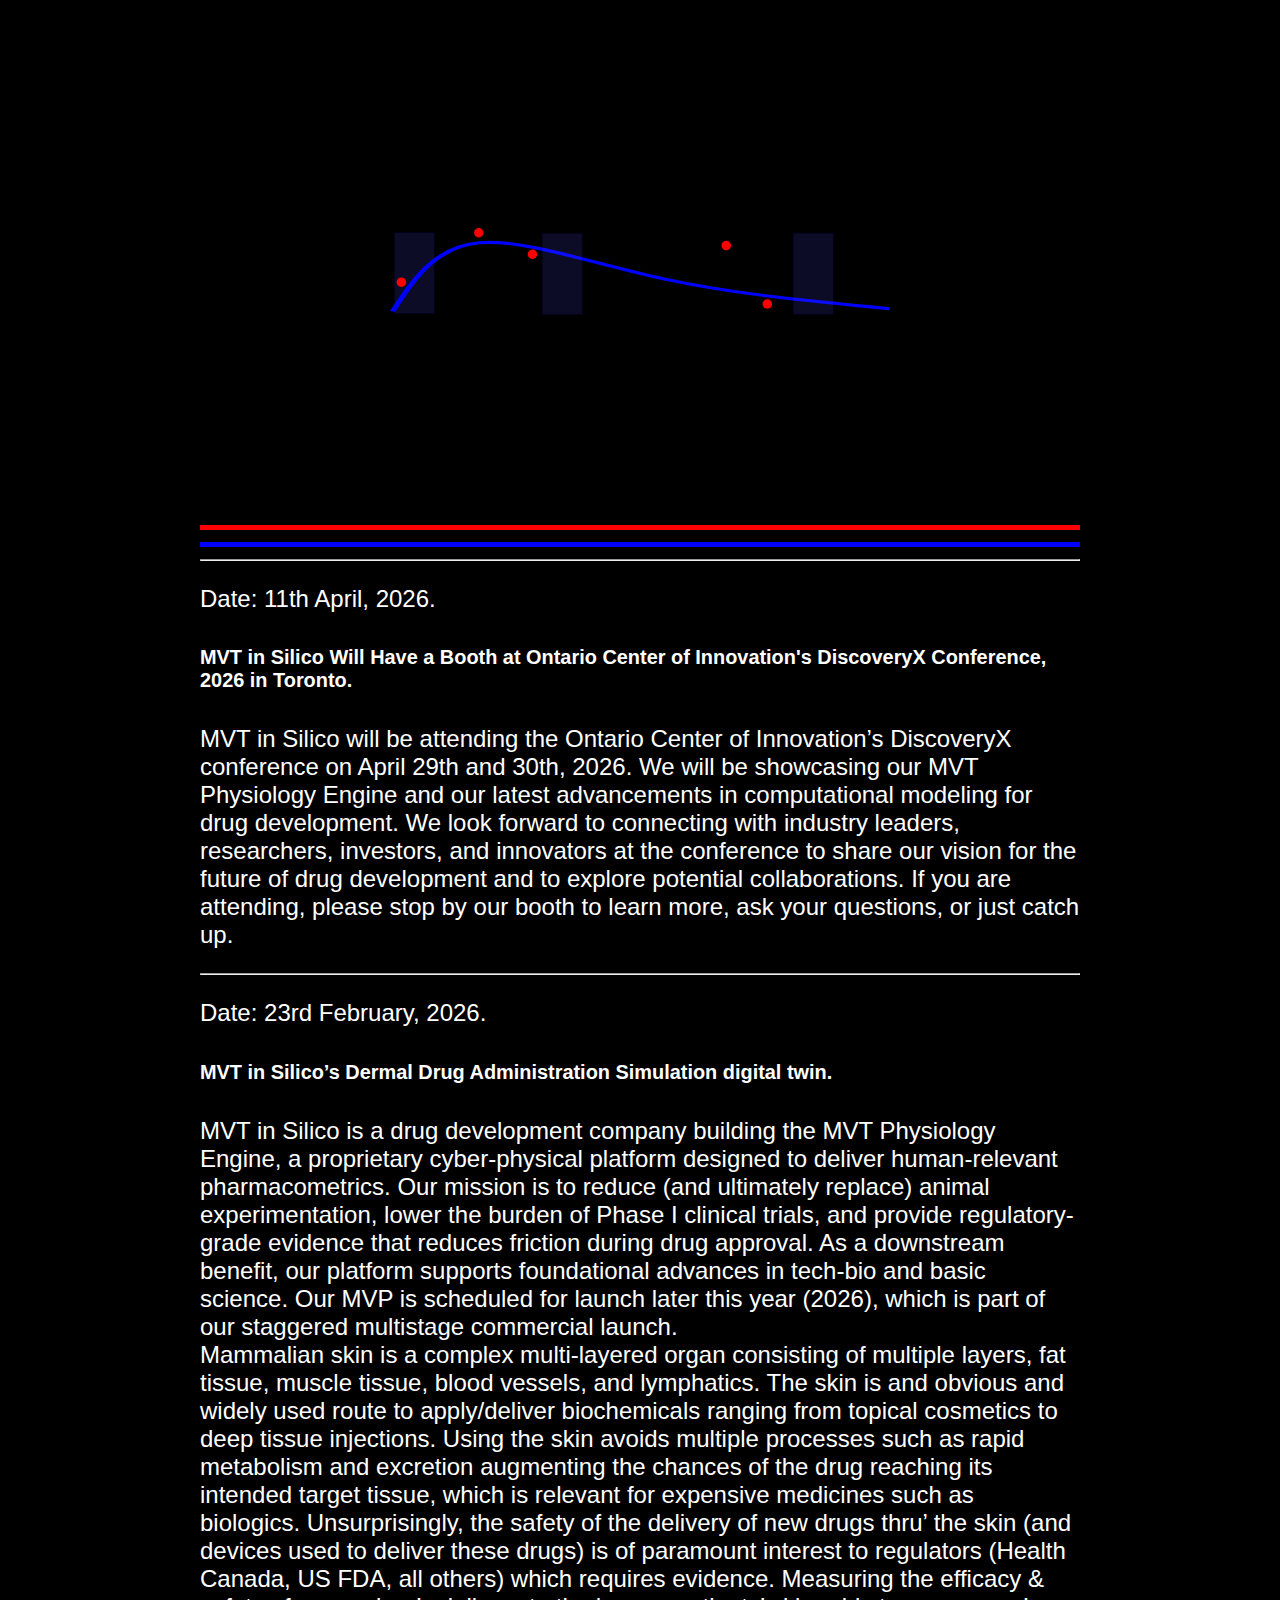
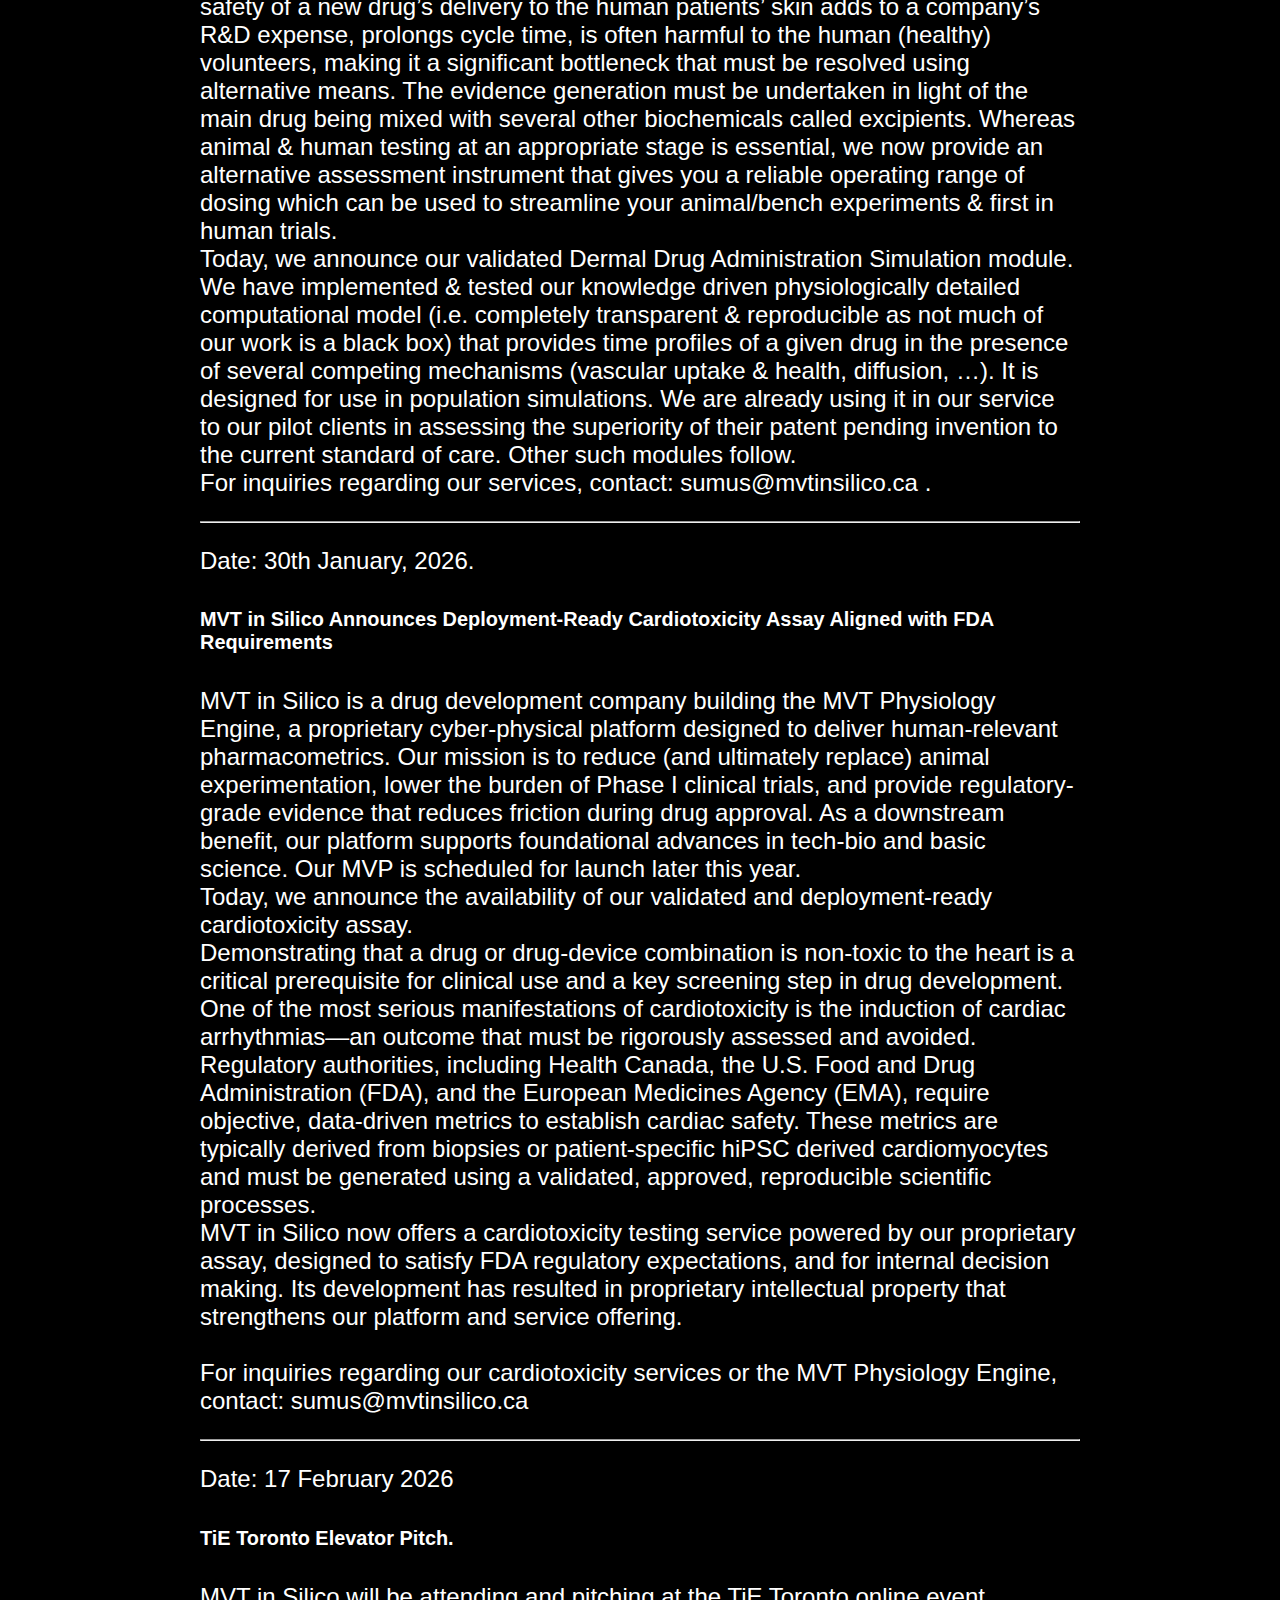
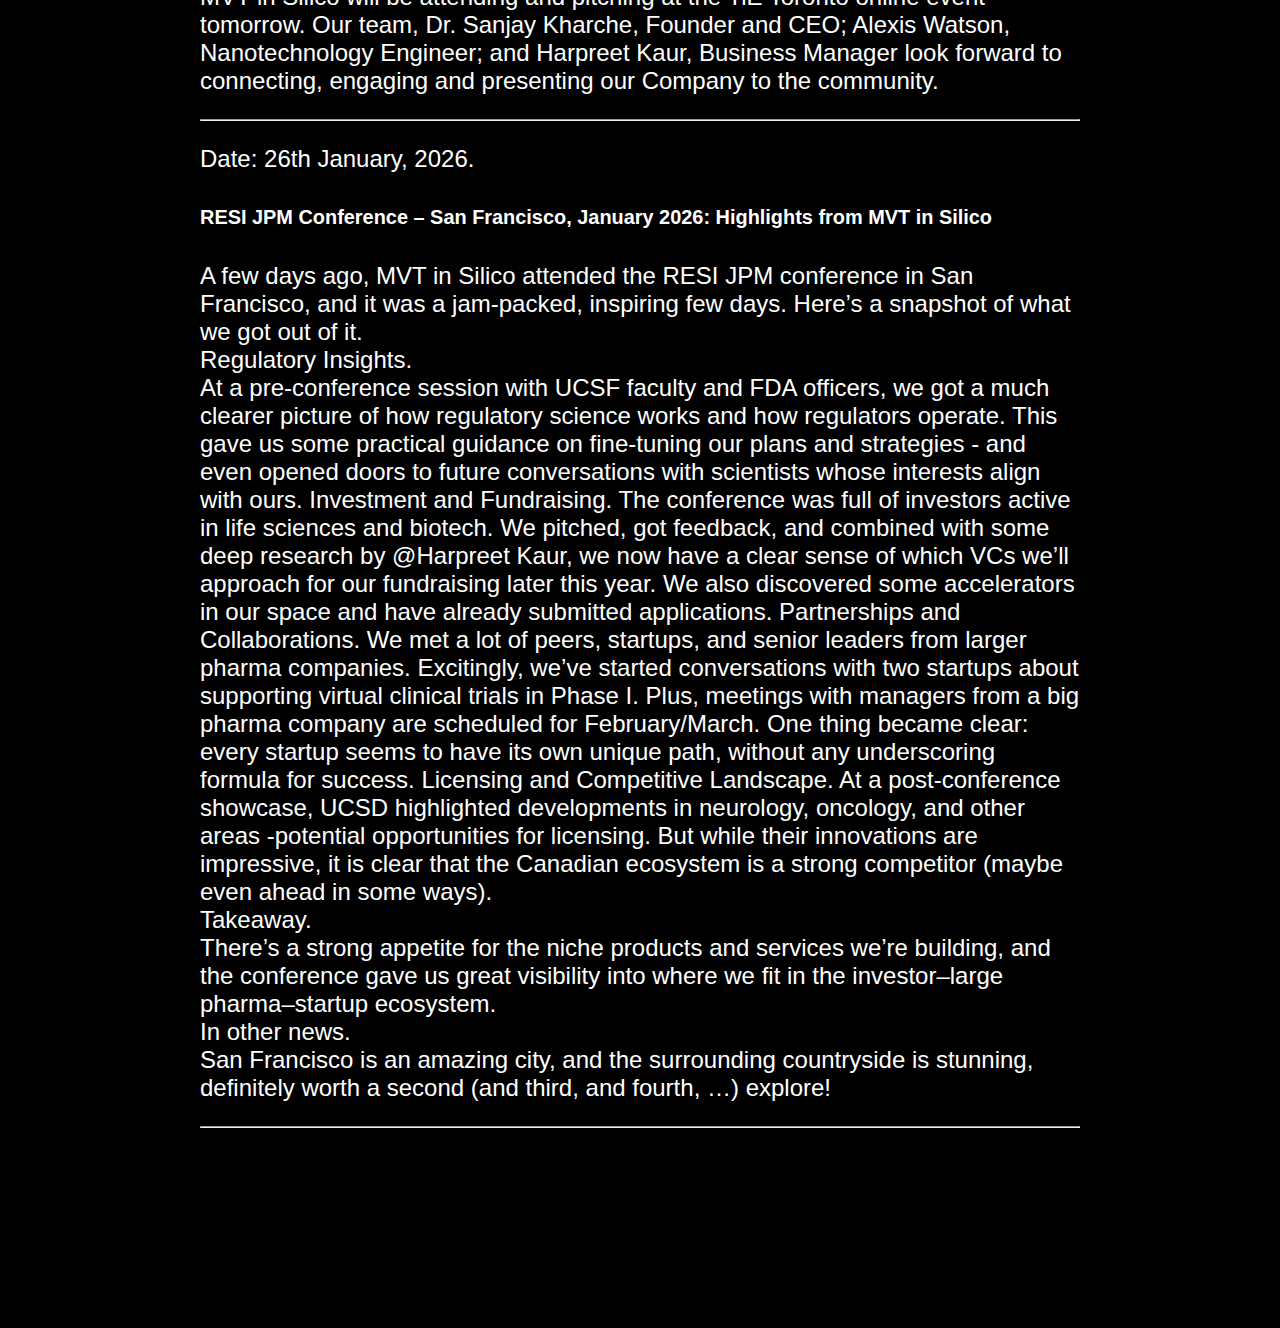
<file: news.html>
<!--
MVT in Silico, a drug development company.
http://mvtsilico.com
Copyright: MVT in Silico, 2025.
-->
<html>
<head>
 <meta charset="UTF-8">
<meta http-equiv="X-UA-Compatible" content="IE=edge">
<meta name="viewport" content="width=device-width, initial-scale=1.0">
<title>Values.</title>
<link rel="stylesheet" href="styles.css">
</head>
<body>
<!--- -- Navigation menu from: https://codepen.io/erikterwan/pen/EVzeRP -->

<!--- Main content -->
<main>
<br>
<center><img src="imagesVideos/SymbolMarch2026_Editable.svg" alt="MVT in Silico Symbol" width="500"></center><br><br>
<h4 style="text-align: center; color: black;">
News and Blog</h4><br>
<hr style="height: 5px; background-color: red; border: none;">
<hr style="height: 5px; background-color: blue; border: none;">
<!--

<p>
Date: <br><br>
<h5></h5>
News text.
</p>

-->

<hr>
<p>
Date: 11th April, 2026.<br>
<h5>MVT in Silico Will Have a Booth at Ontario Center of Innovation's DiscoveryX Conference, 2026 in Toronto.</h5>
MVT in Silico will be attending the Ontario Center of Innovation’s DiscoveryX conference on April
29th and 30th, 2026. We will be showcasing our MVT Physiology Engine and our latest advancements in
computational modeling for drug development. We look forward to connecting with industry leaders, researchers, investors, 
and innovators at the conference to share our vision for the future of drug development and to explore potential collaborations. 
If you are attending, please stop by our booth to learn more, ask your questions, or just catch up.
</p>

<hr>
<p>
Date: 23rd February, 2026.<br>
<h5>MVT in Silico’s Dermal Drug Administration Simulation digital twin.</h5>
MVT in Silico is a drug development company building the MVT Physiology Engine, 
a proprietary cyber-physical platform designed to deliver human-relevant pharmacometrics. 
Our mission is to reduce (and ultimately replace) animal experimentation, lower the burden of 
Phase I clinical trials, and provide regulatory-grade evidence that reduces friction during 
drug approval. As a downstream benefit, our platform supports foundational advances in tech-bio 
and basic science. Our MVP is scheduled for launch later this year (2026), which is part of our 
staggered multistage commercial launch.<br>
Mammalian skin is a complex multi-layered organ consisting of multiple layers, fat tissue, muscle tissue, 
blood vessels, and lymphatics. The skin is and obvious and widely used route to apply/deliver biochemicals 
ranging from topical cosmetics to deep tissue injections. Using the skin avoids multiple processes such as 
rapid metabolism and excretion augmenting the chances of the drug reaching its intended target tissue, 
which is relevant for expensive medicines such as biologics. Unsurprisingly, the safety of the delivery of 
new drugs thru’ the skin (and devices used to deliver these drugs) is of paramount interest to regulators 
(Health Canada, US FDA, all others) which requires evidence. Measuring the efficacy & safety of a new
 drug’s delivery to the human patients’ skin adds to a company’s R&D expense, prolongs cycle time, is 
 often harmful to the human (healthy) volunteers, making it a significant bottleneck that must be 
 resolved using alternative means. The evidence generation must be undertaken in light of the main drug 
 being mixed with several other biochemicals called excipients. Whereas animal & human testing at an 
 appropriate stage is essential, we now provide an alternative assessment instrument that gives you a 
 reliable operating range of dosing which can be used to streamline your animal/bench experiments & 
 first in human trials.<br>

<bold>Today, we announce our validated Dermal Drug Administration Simulation module.</bold><br>

We have implemented & tested our knowledge driven physiologically detailed computational model 
(i.e. completely transparent & reproducible as not much of our work is a black box) that provides 
time profiles of a given drug in the presence of several competing mechanisms (vascular uptake & health, 
diffusion, …). It is designed for use in population simulations. We are already using it in our service 
to our pilot clients in assessing the superiority of their patent pending invention to the current 
standard of care. Other such modules follow.<br>

For inquiries regarding our services, contact: sumus@mvtinsilico.ca .
</p>
<hr>
<p>
Date: 30th January, 2026.<br>
<h5>MVT in Silico Announces Deployment-Ready Cardiotoxicity Assay Aligned with FDA Requirements</h5>
MVT in Silico is a drug development company building the MVT Physiology Engine, a proprietary 
cyber-physical platform designed to deliver human-relevant pharmacometrics. 
Our mission is to reduce (and ultimately replace) animal experimentation, lower the burden of 
Phase I clinical trials, and provide regulatory-grade evidence that reduces friction during drug approval. 
As a downstream benefit, our platform supports foundational advances in tech-bio and basic science. 
Our MVP is scheduled for launch later this year.<br>
Today, we announce the availability of our <bold>validated and deployment-ready cardiotoxicity assay</bold>.<br>
Demonstrating that a drug or drug-device combination is non-toxic to the heart is a critical prerequisite for 
clinical use and a key screening step in drug development. One of the most serious manifestations of cardiotoxicity 
is the induction of cardiac arrhythmias—an outcome that must be rigorously assessed and avoided. Regulatory authorities, 
including Health Canada, the U.S. Food and Drug Administration (FDA), and the European Medicines Agency (EMA), 
require objective, data-driven metrics to establish cardiac safety. These metrics are typically derived from biopsies 
or patient-specific hiPSC derived cardiomyocytes and must be generated using a validated, approved, 
reproducible scientific processes.<br>
MVT in Silico now offers a cardiotoxicity testing service powered by our proprietary assay, designed to 
satisfy FDA regulatory expectations, and for internal decision making. Its development has resulted in 
proprietary intellectual property that strengthens our platform and service offering.<br><br>
For inquiries regarding our cardiotoxicity services or the MVT Physiology Engine, contact:
sumus@mvtinsilico.ca
</p>
<hr>
<p>
Date: 17 February 2026<br>
<h5>TiE Toronto Elevator Pitch.</h5>
MVT in Silico will be attending and pitching at the TiE Toronto online event tomorrow.
Our team, Dr. Sanjay Kharche, Founder and CEO; Alexis Watson, Nanotechnology Engineer; and 
Harpreet Kaur, Business Manager look forward to connecting, engaging and presenting 
our Company to the community.
</p>
<hr>
<p>
Date: 26th January, 2026.<br>
<h5>RESI JPM Conference – San Francisco, January 2026: Highlights from MVT in Silico</h5>
A few days ago, MVT in Silico attended the RESI JPM conference in San Francisco, and it was a jam-packed, 
inspiring few days. Here’s a snapshot of what we got out of it.
<br>
Regulatory Insights.<br>
At a pre-conference session with UCSF faculty and FDA officers, we got a much clearer picture of how 
regulatory science works and how regulators operate. This gave us some practical guidance on fine-tuning our plans and 
strategies - and even opened doors to future conversations with scientists whose interests align with ours.
Investment and Fundraising. The conference was full of investors active in life sciences and biotech. We pitched, got 
feedback, and combined with some deep research by @Harpreet Kaur, we now have a clear sense of which VCs we’ll approach for our fundraising later this year. We also discovered some accelerators in our space and have already submitted applications.
Partnerships and Collaborations. We met a lot of peers, startups, and senior leaders from larger pharma companies. Excitingly, we’ve started conversations with two startups about supporting virtual clinical trials in Phase I. Plus, meetings with managers from a big pharma company are scheduled for February/March. One thing became clear: every startup seems to have its own unique path, without any underscoring formula for success.
Licensing and Competitive Landscape. At a post-conference showcase, UCSD highlighted developments in neurology, oncology, and other areas -potential opportunities for licensing. But while their innovations are impressive, it is clear that the Canadian ecosystem is a strong competitor (maybe even ahead in some ways).
<br>
Takeaway.<br>
There’s a strong appetite for the niche products and services we’re building, and the conference gave us great 
visibility into where we fit in the investor–large pharma–startup ecosystem.
<br>
In other news.<br>
San Francisco is an amazing city, and the surrounding countryside is stunning, definitely worth a second 
(and third, and fourth, …) explore!
</p>

<hr>
</main>

</body>
</html>
</file>
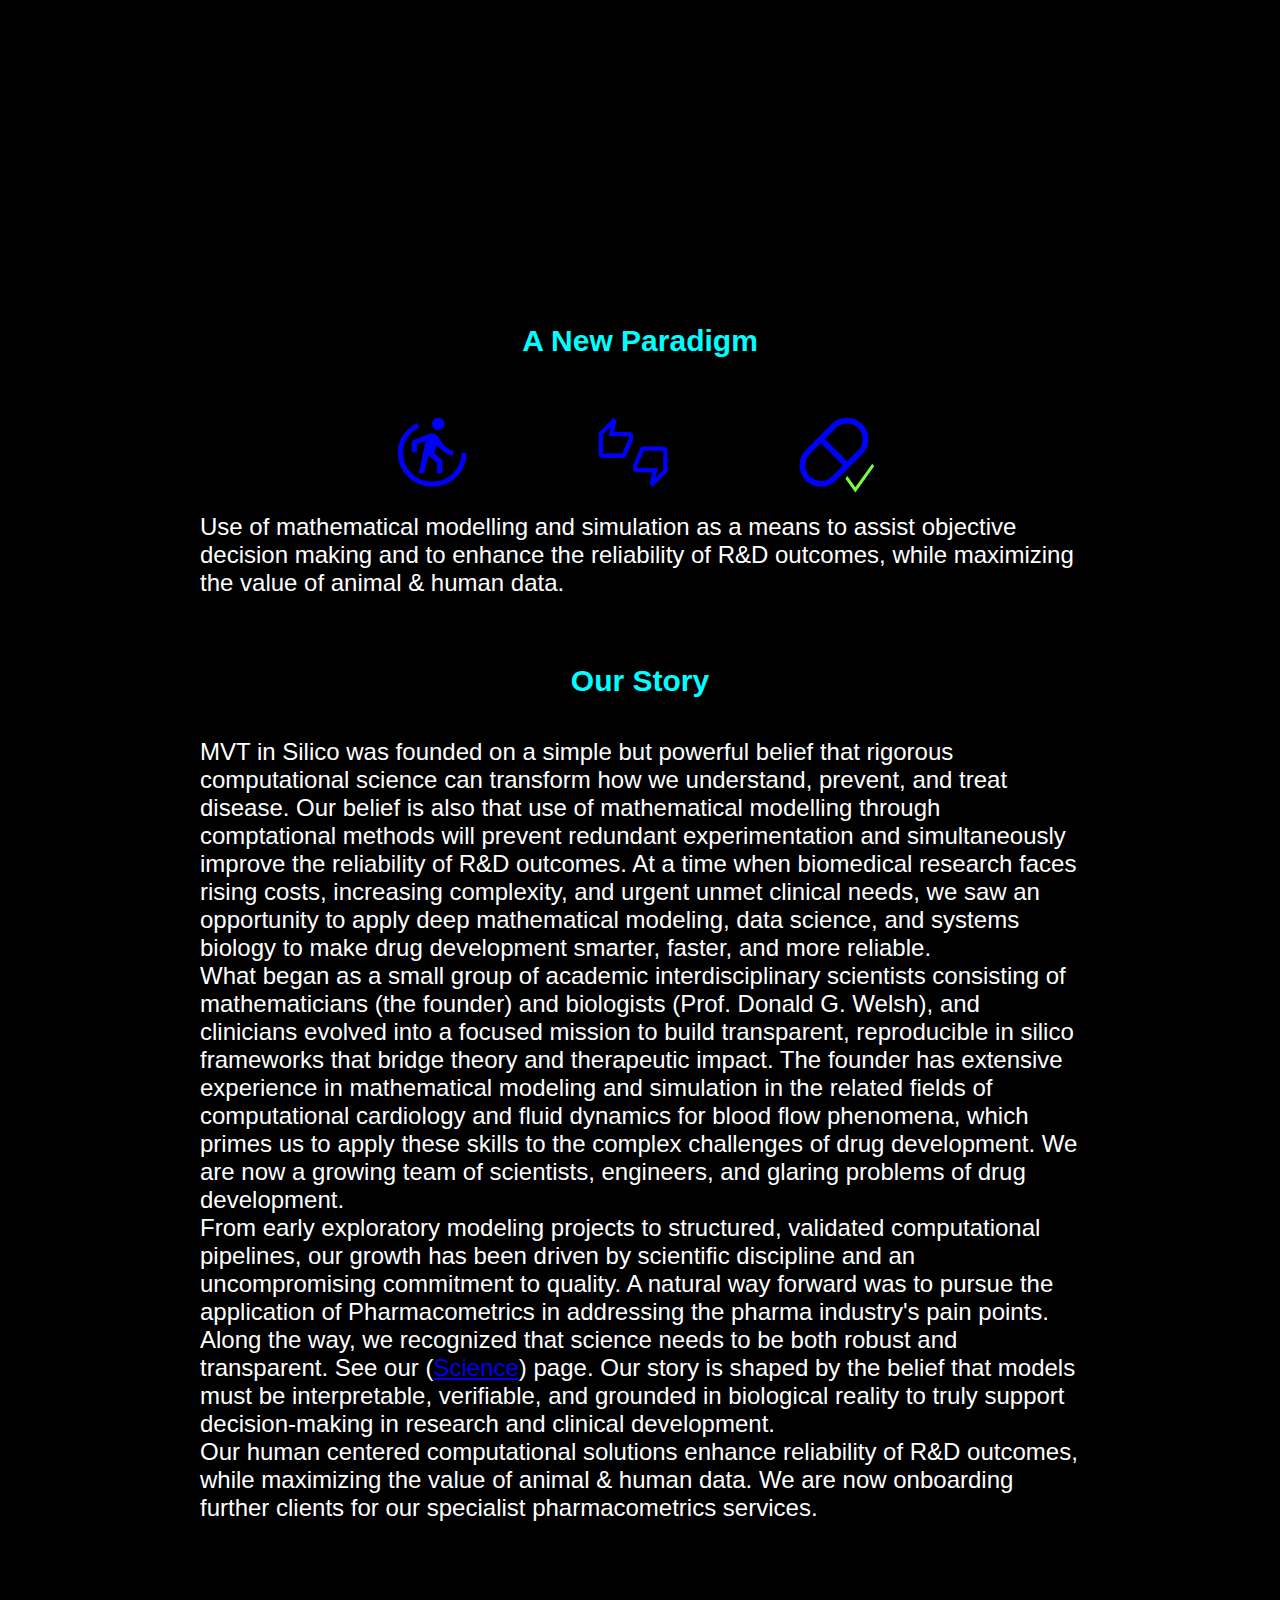
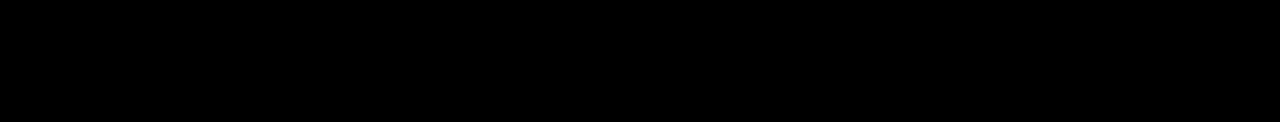
<file: ourstory.html>
<!--
MVT in Silico, a drug development company.
http://mvtsilico.com
Copyright: MVT in Silico, 2025.
-->
<html>
<head>
 <meta charset="UTF-8">
<meta http-equiv="X-UA-Compatible" content="IE=edge">
<meta name="viewport" content="width=device-width, initial-scale=1.0">
<title>Values.</title>
<link rel="stylesheet" href="styles.css">
</head>
<body>
<!--- -- Navigation menu from: https://codepen.io/erikterwan/pen/EVzeRP -->

<!--- Main content -->
<main>
<br><br><br>
<!---This is the title.-->
<h4 style="text-align: center;">A New Paradigm</h4>
<center><img src="imagesVideos/whoWeAre_plain.svg" alt="who we are" style="width: 60%;"></center>
Use of mathematical modelling and simulation as a means to assist objective decision making and
to enhance the reliability of R&D outcomes, while maximizing the value of animal & human data.<br><br>
<h4 style="text-align: center;">Our Story</h4>
<!---Paste all your text here before the </main> -->
<p>MVT in Silico was founded on a simple but powerful belief that rigorous computational science can transform how we understand, 
	prevent, and treat disease. Our belief is also that use of mathematical modelling through comptational methods
	will prevent redundant experimentation and simultaneously improve the reliability of R&D outcomes.
At a time when biomedical research faces rising costs, increasing complexity, and urgent unmet clinical needs, we saw an 
opportunity to apply deep mathematical modeling, data science, and systems biology to make drug development smarter, faster, 
and more reliable.<br>
What began as a small group of academic interdisciplinary scientists consisting of mathematicians (the founder) and biologists 
(Prof. Donald G. Welsh), and clinicians evolved into a focused mission to build transparent, reproducible in silico frameworks 
that bridge theory and therapeutic impact. The founder has extensive experience in mathematical modeling and simulation in the
related fields of computational cardiology and fluid dynamics for blood flow phenomena, which primes us to apply these skills to the complex challenges of drug development. We are now a growing team of scientists, engineers, and
glaring problems of drug development.<br>
From early exploratory modeling projects to structured, validated computational pipelines, our growth has been driven by 
scientific discipline and an uncompromising commitment to quality. A natural way forward was to pursue the application of 
Pharmacometrics in addressing the pharma industry&apos;s pain points.<br>
Along the way, we recognized that science needs to be both robust and transparent. See our (<a href="science.html">Science</a>) page.
Our story is shaped by the belief that models must be interpretable, verifiable, and grounded in biological reality to truly 
support decision-making in research and clinical development.<br>
Our human centered computational solutions enhance reliability of R&D outcomes, while maximizing the value of animal & human data.
We are now onboarding further clients for our specialist pharmacometrics services.
</p>

<!---Paste all your text here above. -->
</main>

</body>
</html>
</file>
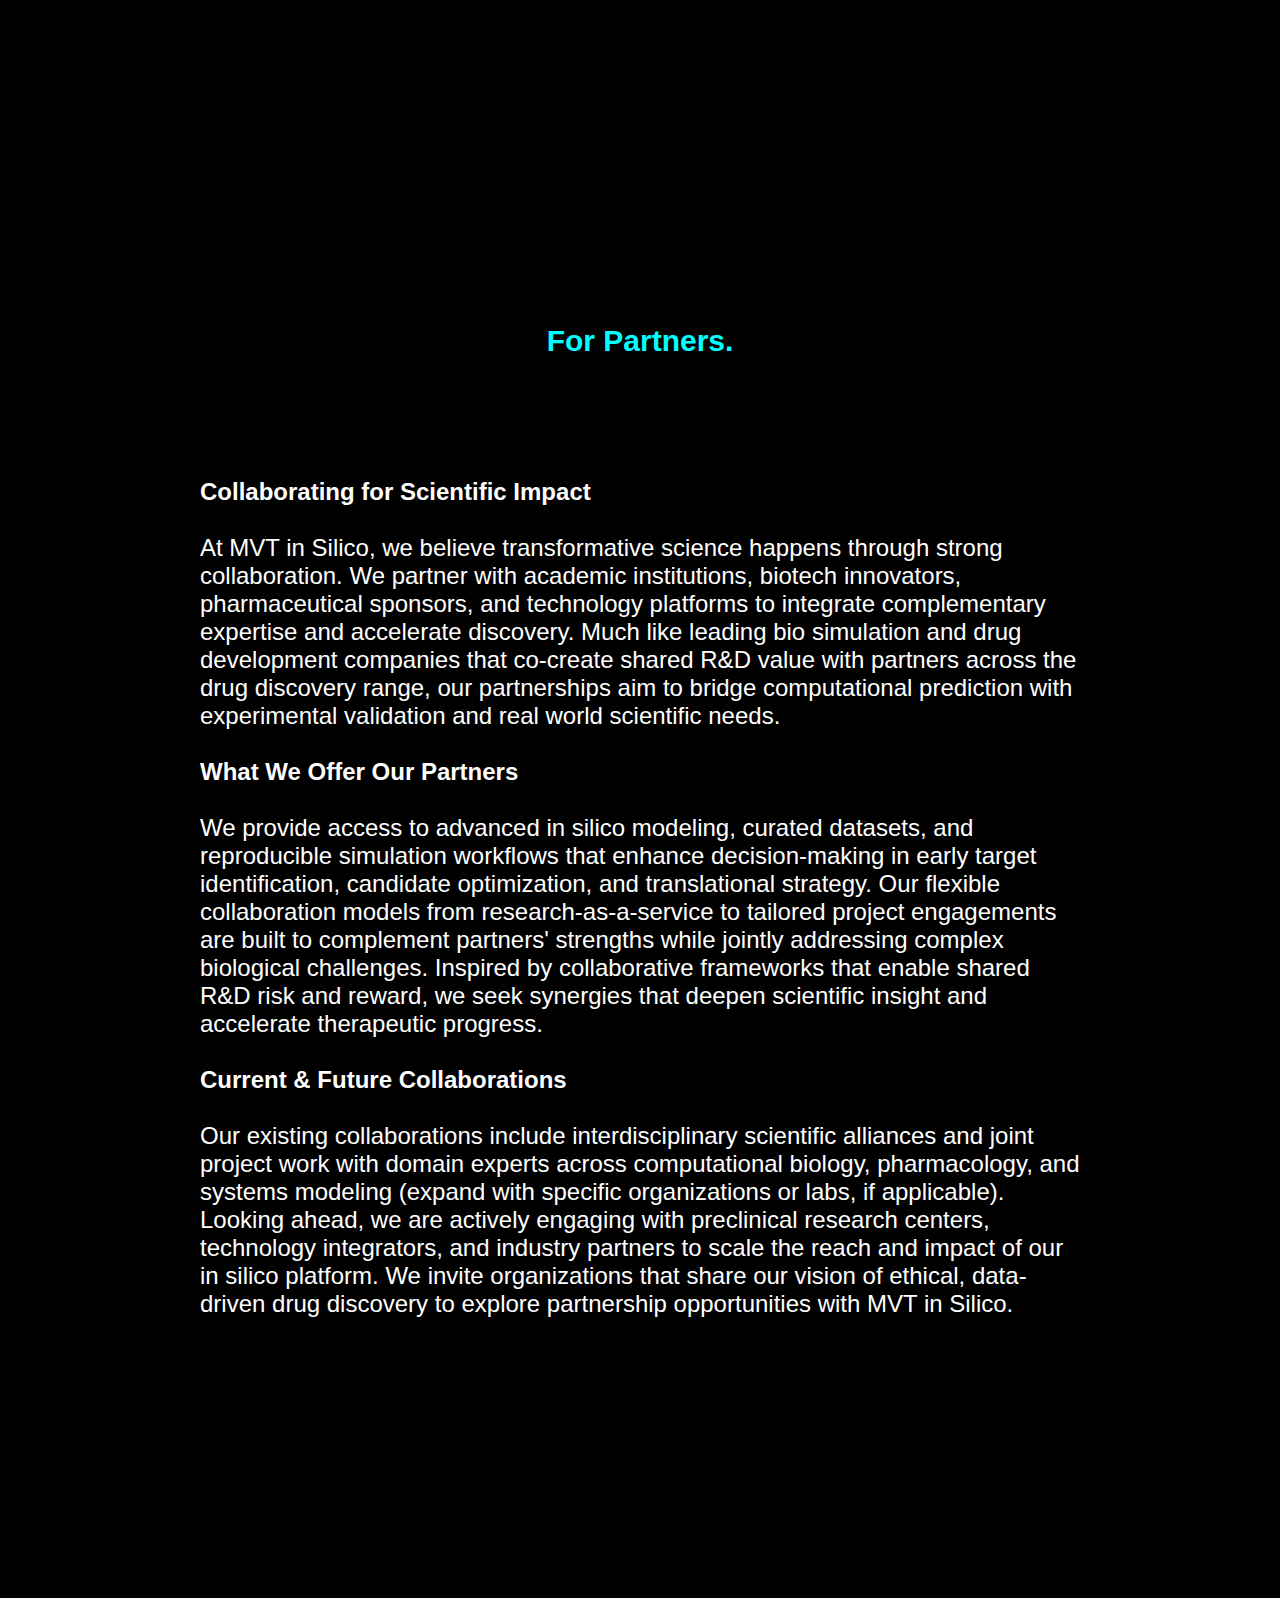
<file: partners.html>
<!--
MVT in Silico, a drug development company.
http://mvtsilico.com
Copyright: MVT in Silico, 2025.
-->
<html>
<head>
 <meta charset="UTF-8">
<meta http-equiv="X-UA-Compatible" content="IE=edge">
<meta name="viewport" content="width=device-width, initial-scale=1.0">
<title>Values.</title>
<link rel="stylesheet" href="styles.css">
</head>
<body>
<!--- -- Navigation menu from: https://codepen.io/erikterwan/pen/EVzeRP -->

<!--- Main content -->
<main>
<br><br><br>
<!---This is the title.-->
<h4 style="text-align: center;">For Partners.</h4>
<br><br>

<!---Paste all your text here before the </main> -->

<p><b>Collaborating for Scientific Impact</b><br><br>

At MVT in Silico, we believe transformative science happens through strong collaboration. We partner with academic institutions, biotech innovators, 
pharmaceutical sponsors, and technology platforms to integrate complementary expertise and accelerate discovery. Much like leading bio simulation 
and drug development companies that co-create shared R&D value with partners across the drug discovery range, our partnerships aim to bridge computational 
prediction with experimental validation and real world scientific needs.<br><br> 

<b>What We Offer Our Partners</b><br><br>

We provide access to advanced in silico modeling, curated datasets, and reproducible simulation workflows that enhance decision-making in early target 
identification, candidate optimization, and translational strategy. Our flexible collaboration models from research-as-a-service to tailored project 
engagements are built to complement partners&apos; strengths while jointly addressing complex biological challenges. Inspired by collaborative frameworks 
that enable shared R&D risk and reward, we seek synergies that deepen scientific insight and accelerate therapeutic progress.<br><br> 

<b>Current & Future Collaborations</b><br><br>

Our existing collaborations include interdisciplinary scientific alliances and joint project work with domain experts across computational biology, 
pharmacology, and systems modeling (expand with specific organizations or labs, if applicable). Looking ahead, we are actively engaging with preclinical 
research centers, technology integrators, and industry partners to scale the reach and impact of our in silico platform. We invite organizations that 
share our vision of ethical, data-driven drug discovery to explore partnership opportunities with MVT in Silico.<br><br>

 
</p><br>






<!---Paste all your text here above. -->
</main>

</body>
</html>
</file>
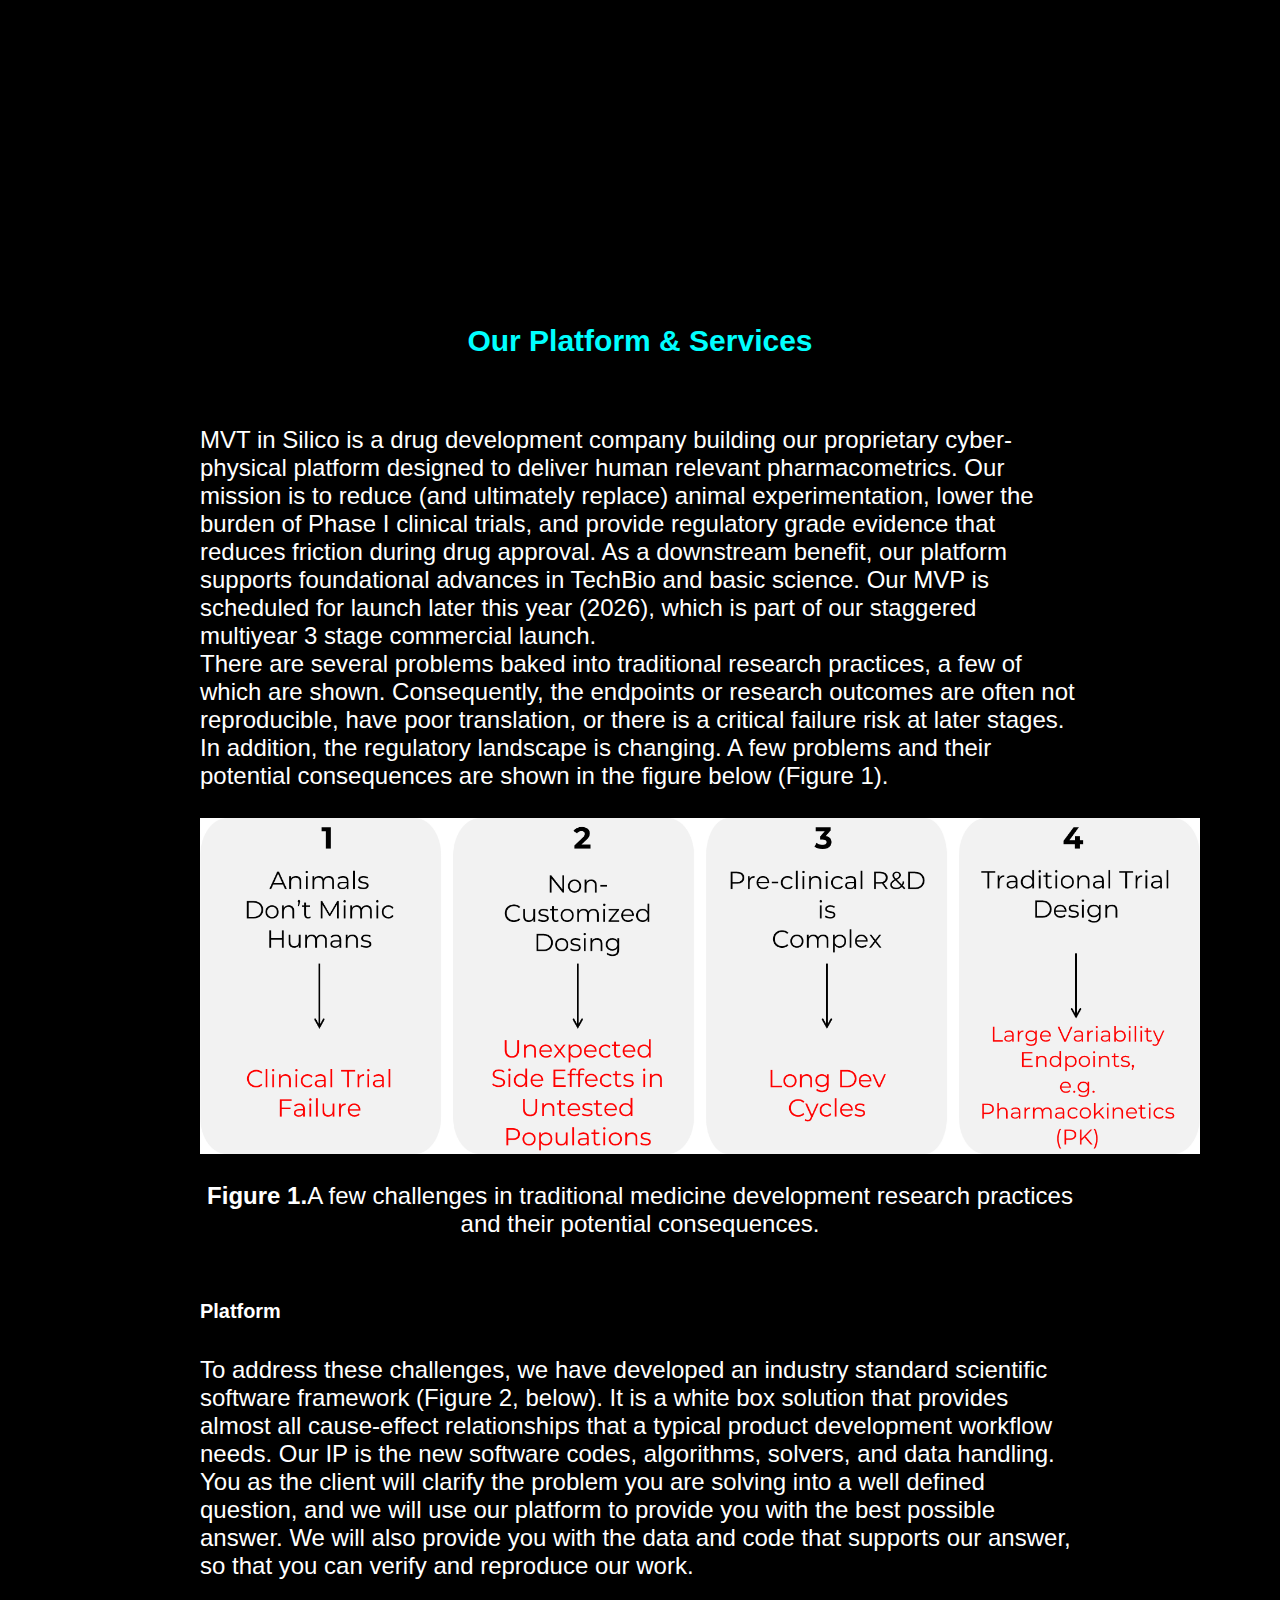
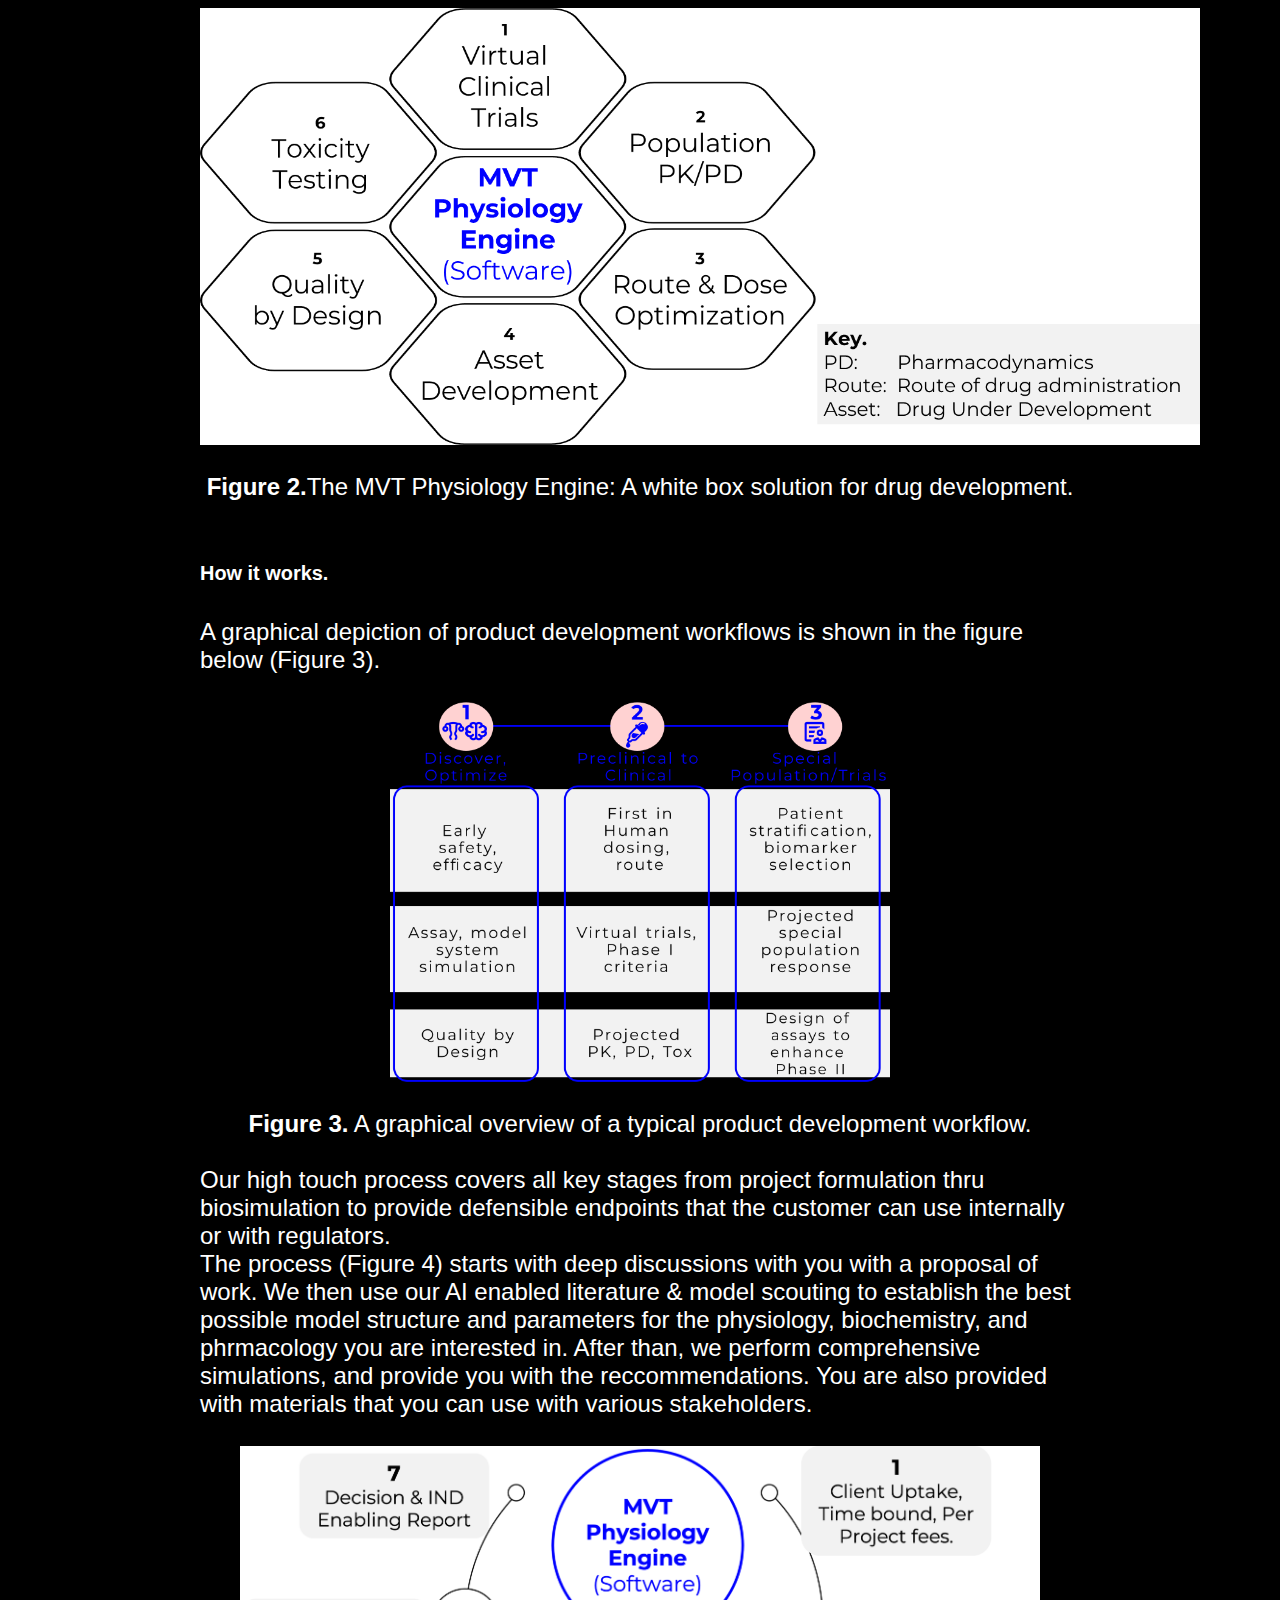
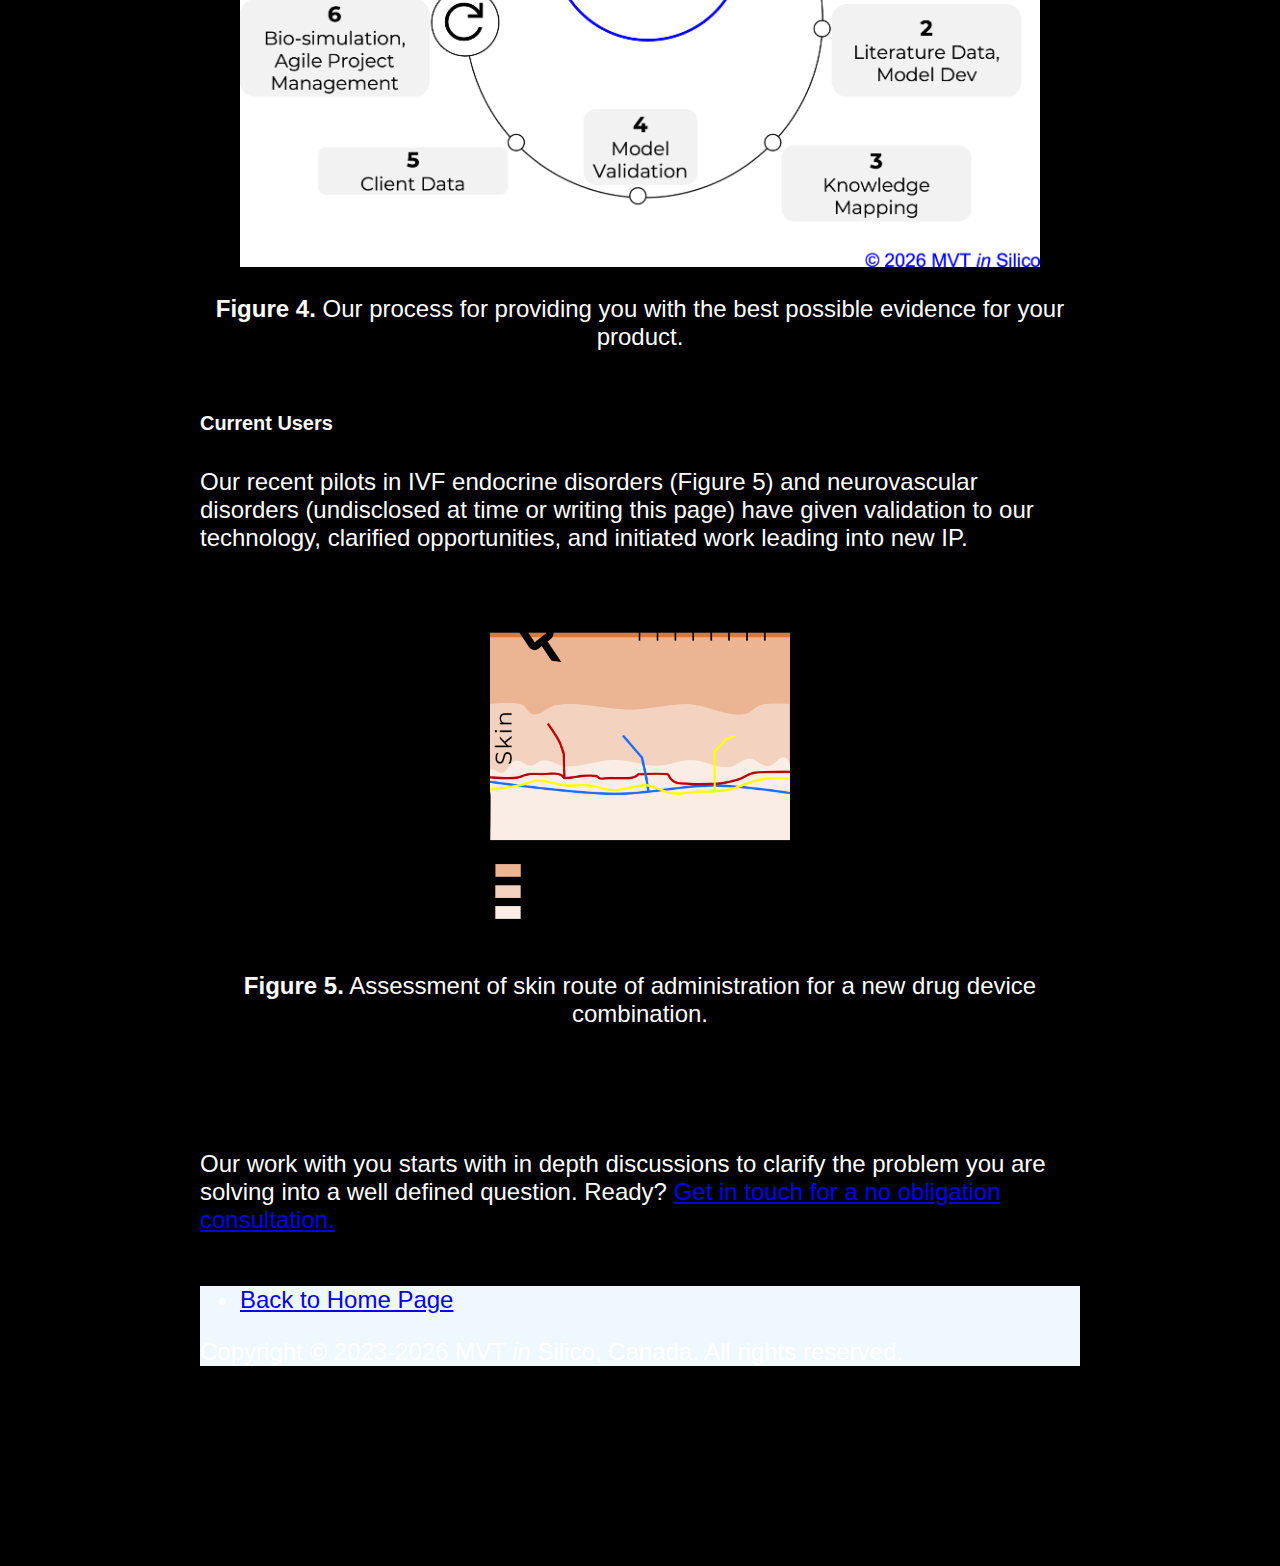
<file: platformservices.html>
<!--
MVT in Silico, a drug development company.
http://mvtsilico.com
Copyright: MVT in Silico, 2025.
-->
<html>
<head>
 <meta charset="UTF-8">
<meta http-equiv="X-UA-Compatible" content="IE=edge">
<meta name="viewport" content="width=device-width, initial-scale=1.0">
<title>Values.</title>
<link rel="stylesheet" href="styles.css">
</head>
<body>
<!--- -- Navigation menu from: https://codepen.io/erikterwan/pen/EVzeRP -->

<!--- Main content -->
<main>
<br><br><br>
<!---This is the title.-->
<h4 style="text-align: center;">Our Platform & Services</h4>
<br>
<!---Paste all your text here before the </main> -->
MVT in Silico is a drug development company building our
proprietary cyber-physical platform designed to deliver human relevant pharmacometrics. 
Our mission is to reduce (and ultimately replace) animal experimentation, lower the burden of Phase I clinical trials, 
and provide regulatory grade evidence that reduces friction during drug approval. 
As a downstream benefit, our platform supports foundational advances in TechBio and basic science. 
Our MVP is scheduled for launch later this year (2026), which is part of our staggered multiyear 3 stage commercial launch.
<br>
There are several problems baked into traditional
research practices, a few of which are shown. Consequently, the endpoints or
research outcomes are often not reproducible, have poor translation, or there is a
critical failure risk at later stages. In addition, the regulatory landscape is
changing. A few problems and their potential consequences are shown in the figure below (Figure 1).<br><br>
<center><img src="imagesVideos/ProblemStatement_PNG.png" alt="problem" width="1000"></center><br>
<center><b>Figure 1.</b>A few challenges in traditional medicine development research practices and their potential consequences.<br><br></center>
<h5>Platform</h5>
To address these challenges, we have developed an industry standard scientific software framework (Figure 2, below). It is
a white box solution that provides almost all cause-effect relationships that a
typical product development workflow needs. Our IP is the new software codes,
algorithms, solvers, and data handling. <br>
You as the client will clarify the problem you are solving into a well defined question, 
and we will use our platform to provide you with the best possible answer. 
We will also provide you with the data and code that supports our answer, so that you can verify and reproduce our work. <br><br>
<center><img src="imagesVideos/Solution_PNG.png" alt="platform" width="1000"></center><br>
<center><b>Figure 2.</b>The MVT Physiology Engine: A white box solution for drug development.<br><br></center>

<h5>How it works.</h5>
A graphical depiction of product development workflows is shown in the figure below (Figure 3).<br><br>
<center><img src="imagesVideos/DrugDevelopmentPipeline_PNG.png" alt="workflow" width="500"></center><br>
<center><b>Figure 3.</b> A graphical overview of a typical product development workflow.<br><br></center>

Our high touch process covers all key stages from
project formulation thru biosimulation to provide defensible endpoints that the
customer can use internally or with regulators. <br>
The process (Figure 4) starts with deep discussions with you with a proposal of work.
We then use our AI enabled literature & model scouting to establish the best possible model 
structure and parameters for the physiology, biochemistry, and phrmacology you are interested in. 
After than, we perform comprehensive simulations, and provide you with the reccommendations. 
You are also provided with materials that you can use with various stakeholders. <br><br>

<center><img src="imagesVideos/HowItWorks_PNG.png" alt="process" width="800"></center><br>
<center><b>Figure 4.</b> Our process for providing you with the best possible evidence for your product.<br><br></center>

<h5>Current Users</h5>
Our recent pilots in IVF endocrine disorders (Figure 5) and
neurovascular disorders (undisclosed at time or writing this page) 
have given validation to our technology, clarified
opportunities, and initiated work leading into new IP. <br><br>

<center><img src="imagesVideos/SkinDiagram_PNG.png" alt="users" width="300"></center><br>
<center><b>Figure 5.</b> Assessment of skin route of administration for a new drug device combination.<br><br></center>

<h6 style="text-align: left; color: black;">Lets Get Started!!</h6>
Our work with you starts with in depth discussions to clarify the problem you are solving into a well defined question.
Ready? <a href="contact.html">Get in touch for a no obligation consultation.</a>
<br><br>
<!---Paste all your text here above. -->
</main>
<footer style="background-color: aliceblue;">
  <div class="footer">
      <div class="row">
      <ul>
      <li><a href="index.html">Back to Home Page</a></li>
      </div>
      <div class="row">Copyright &copy 2023-2026 MVT <i>in</i> Silico, Canada. All rights reserved.</div>
  </div>
</footer>

</body>
</html>
</file>
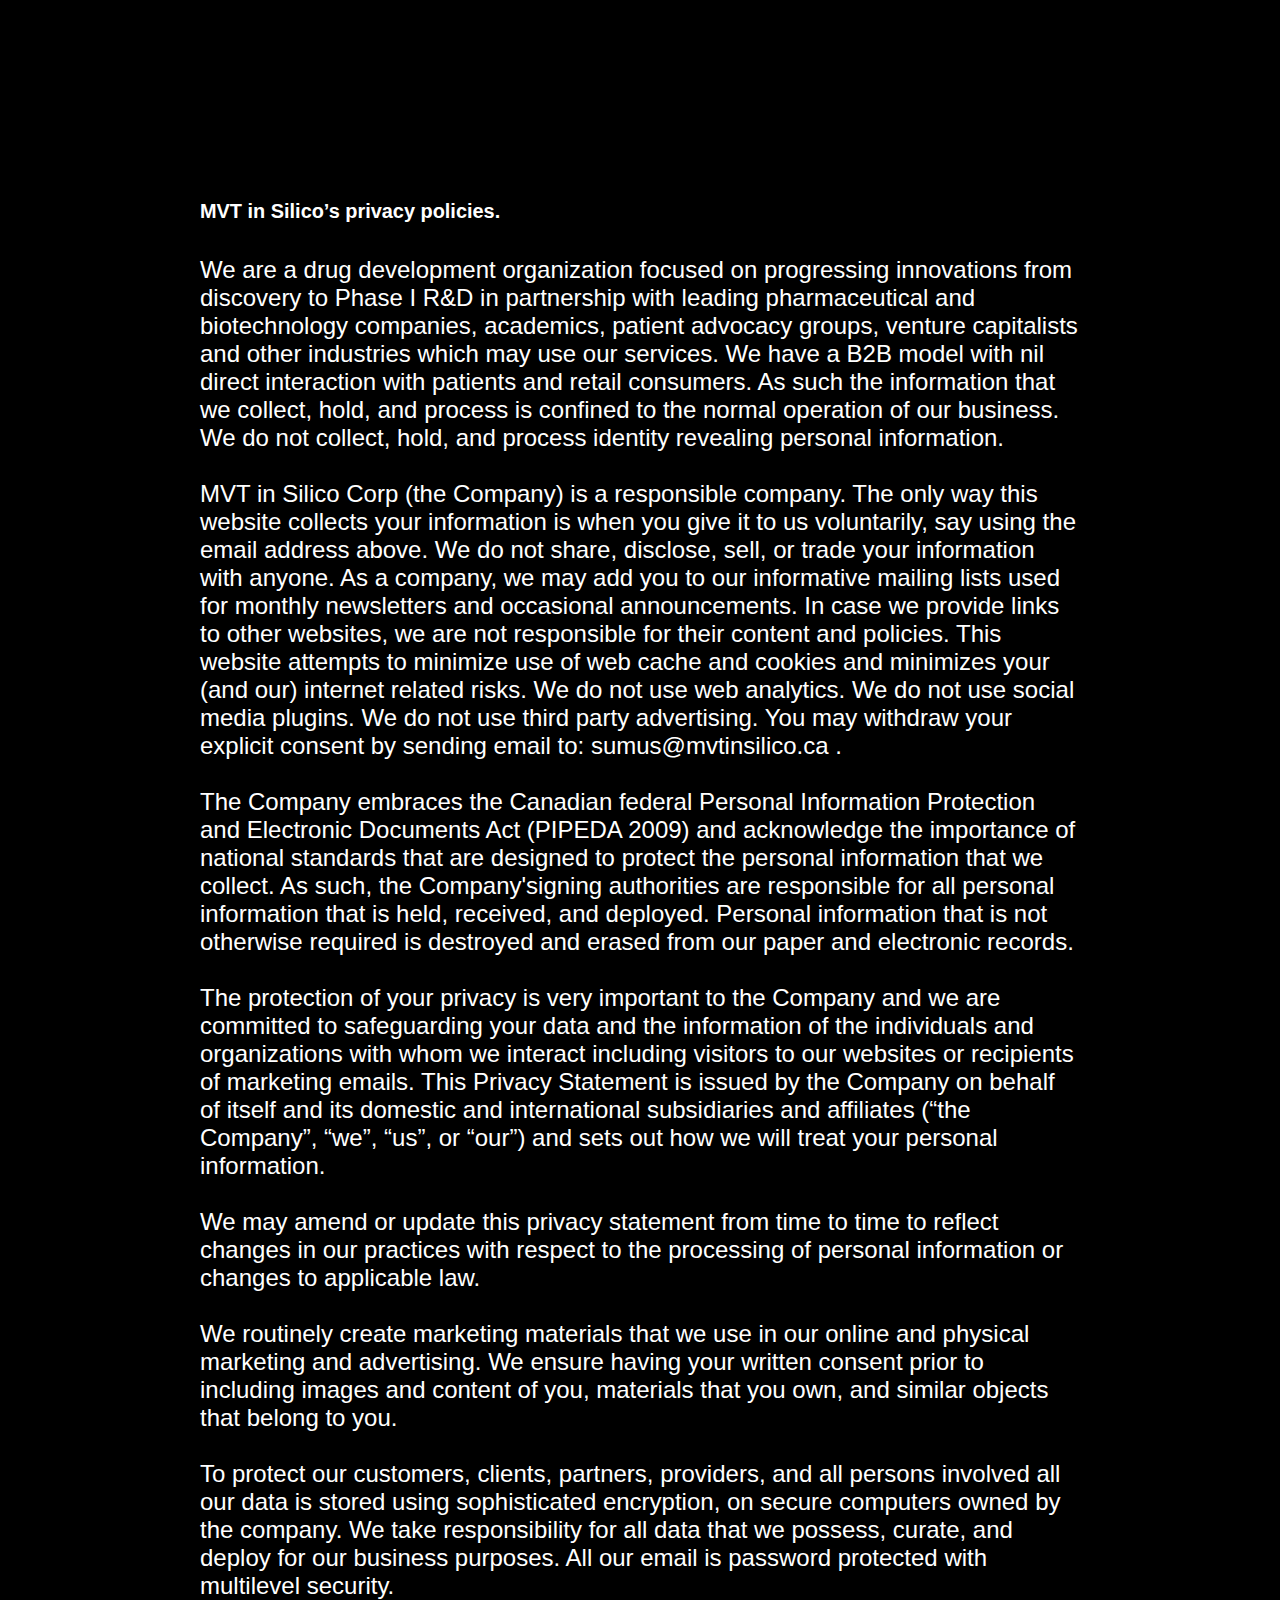
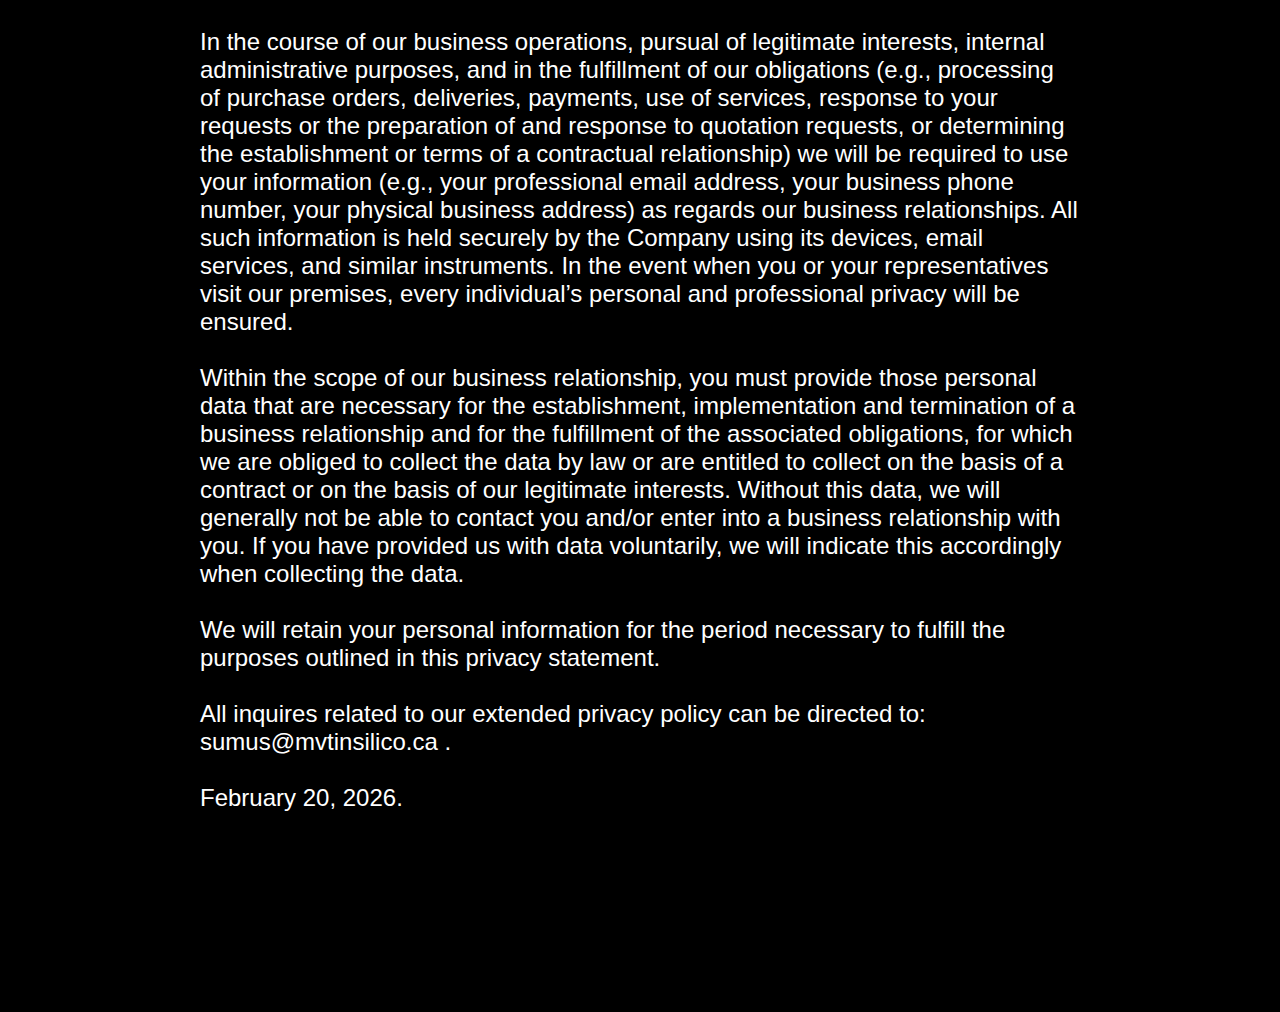
<file: privacy.html>
<!--
MVT in Silico, a drug development company.
http://mvtsilico.com
Copyright: MVT in Silico, 2025.
-->
<html>
<head>
 <meta charset="UTF-8">
<meta http-equiv="X-UA-Compatible" content="IE=edge">
<meta name="viewport" content="width=device-width, initial-scale=1.0">
<title>Privacy Policies.</title>
<link rel="stylesheet" href="styles.css">
</head>
<body>
<!--- -- Navigation menu from: https://codepen.io/erikterwan/pen/EVzeRP -->

<!--- Main content -->
<main>
<h5>MVT in Silico’s privacy policies.</h5>
<p>
​We are a drug development organization focused on progressing innovations from discovery to Phase I R&D in partnership with 
leading pharmaceutical and biotechnology companies, academics, patient advocacy groups, venture capitalists and other 
industries which may use our services. We have a B2B model with nil direct interaction with patients and retail consumers. 
As such the information that we collect, hold, and process is confined to the normal operation of our business. We do not collect, 
hold, and process identity revealing personal information.<br><br>

MVT in Silico Corp (the Company) is a responsible company. The only way this website collects your 
information is when you give it to us voluntarily, say using the email address above. We do not share, 
disclose, sell, or trade your information with anyone. As a company, we may add you to our informative 
mailing lists used for monthly newsletters and occasional announcements. In case we provide links to 
other websites, we are not responsible for their content and policies. This website attempts to minimize 
use of web cache and cookies and minimizes your (and our) internet related risks. We do not use web analytics. 
We do not use social media plugins. We do not use third party advertising. You may withdraw your explicit 
consent by sending email to: sumus@mvtinsilico.ca .<br><br>

The Company embraces the Canadian federal Personal Information Protection and Electronic Documents Act (PIPEDA 2009) 
and acknowledge the importance of national standards that are designed to protect the personal information that we collect. 
As such, the Company'signing authorities are responsible for all personal information that is held, received, and deployed. 
Personal information that is not otherwise required is destroyed and erased from our paper and electronic records.<br><br>
 
The protection of your privacy is very important to the Company and we are committed to safeguarding your data and the 
information of the individuals and organizations with whom we interact including visitors to our websites or recipients 
of marketing emails. This Privacy Statement is issued by the Company on behalf of itself and its domestic and international 
subsidiaries and affiliates (“the Company”, “we”, “us”, or “our”) and sets out how we will treat your personal information.<br><br>

​We may amend or update this privacy statement from time to time to reflect changes in our practices with respect to the 
processing of personal information or changes to applicable law.<br><br>
 
​​We routinely create marketing materials that we use in our online and physical marketing and advertising. We ensure having 
your written consent prior to including images and content of you, materials that you own, and similar objects that belong 
to you.<br><br>
 
To protect our customers, clients, partners, providers, and all persons involved all our data is stored using sophisticated 
encryption, on secure computers owned by the company. We take responsibility for all data that we possess, curate, and deploy 
for our business purposes. All our email is password protected with multilevel security.<br><br>
 
In the course of our business operations, pursual of legitimate interests, internal administrative purposes, 
and in the fulfillment of our obligations (e.g., processing of purchase orders, deliveries, payments, use of services, 
response to your requests or the preparation of and response to quotation requests, or determining the establishment or 
terms of a contractual relationship) we will be required to use your information (e.g., your professional email address, 
your business phone number, your physical business address) as regards our business relationships. All such information is 
held securely by the Company using its devices, email services, and similar instruments. In the event when you or your 
representatives visit our premises, every individual’s personal and professional privacy will be ensured.<br><br>
 
Within the scope of our business relationship, you must provide those personal data that are necessary for the establishment, 
implementation and termination of a business relationship and for the fulfillment of the associated obligations, for which 
we are obliged to collect the data by law or are entitled to collect on the basis of a contract or on the basis of our 
legitimate interests. Without this data, we will generally not be able to contact you and/or enter into a business 
relationship with you. If you have provided us with data voluntarily, we will indicate this accordingly when collecting the 
data.<br><br>
 
We will retain your personal information for the period necessary to fulfill the purposes outlined in this privacy 
statement.<br><br>
 
All inquires related to our extended privacy policy can be directed to: sumus@mvtinsilico.ca .<br><br>
 
February 20, 2026.
</main>

</body>
</html>
</file>
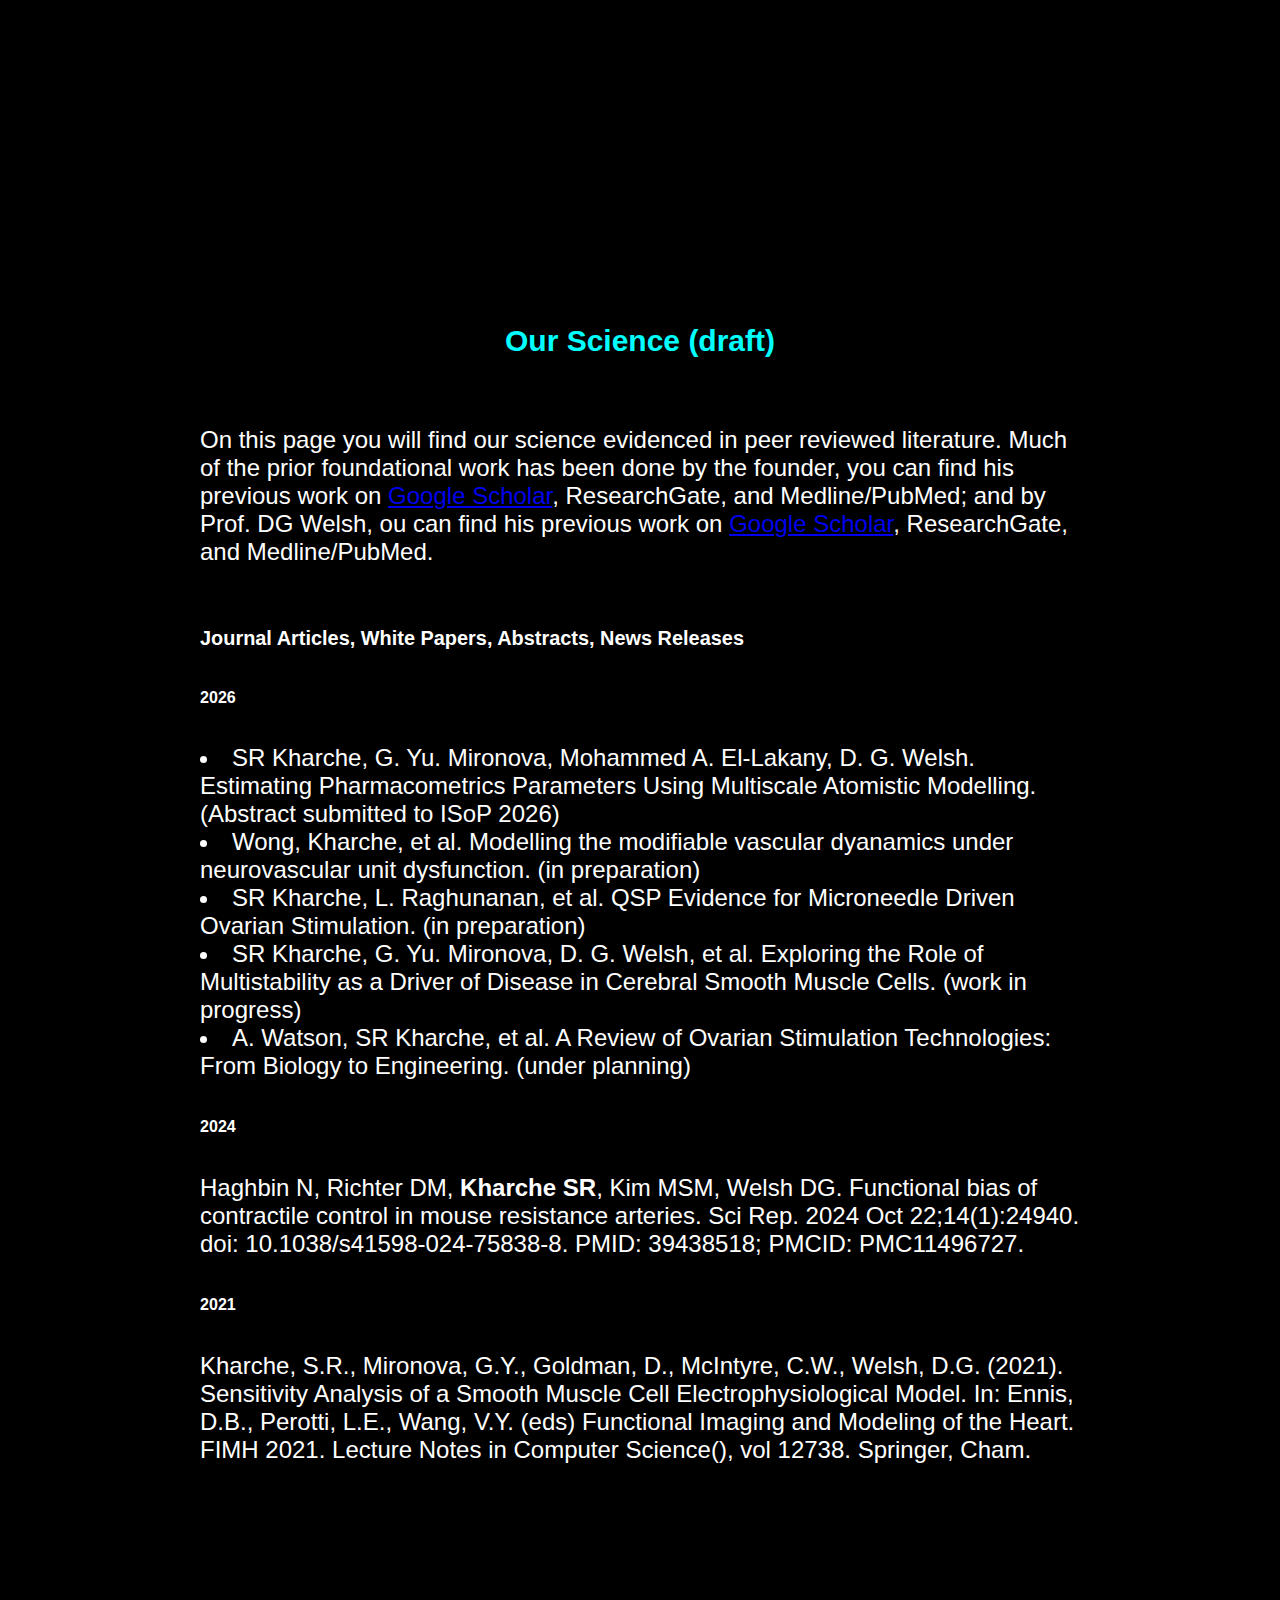
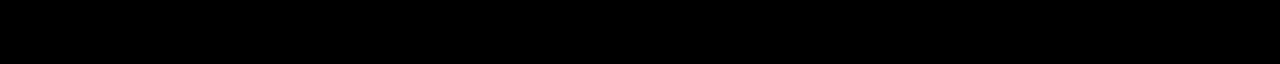
<file: science.html>
<!--
MVT in Silico, a drug development company.
http://mvtsilico.com
Copyright: MVT in Silico, 2025.
-->
<html>
<head>
 <meta charset="UTF-8">
<meta http-equiv="X-UA-Compatible" content="IE=edge">
<meta name="viewport" content="width=device-width, initial-scale=1.0">
<title>Values.</title>
<link rel="stylesheet" href="styles.css">
</head>
<body>
<!--- -- Navigation menu from: https://codepen.io/erikterwan/pen/EVzeRP -->

<!--- Main content -->
<main>
<br><br><br>
<!---This is the title.-->
<h4 style="text-align: center;">Our Science (draft)</h4>
<br>
<!---Paste all your text here before the </main> -->

On this page you will find our science evidenced in peer reviewed literature.
Much of the prior foundational work has been done by the founder,
you can find his previous work on <a href="https://scholar.google.com/citations?user=hwkcYRMAAAAJ&hl=en&oi=ao">Google Scholar</a>, 
ResearchGate, and Medline/PubMed; and by Prof. DG Welsh, ou can find his previous 
work on <a href="https://scholar.google.com/citations?user=r5ZUhfMAAAAJ&hl=en&oi=ao">Google Scholar</a>, 
ResearchGate, and Medline/PubMed. <br><br>
<h5>Journal Articles, White Papers, Abstracts, News Releases</h5>
<h6>2026</h6>
<li>SR Kharche, G. Yu. Mironova, Mohammed A. El-Lakany, D. G. Welsh. Estimating Pharmacometrics Parameters Using
	Multiscale Atomistic Modelling. (Abstract submitted to ISoP 2026)</li>
<li>Wong, Kharche, et al. Modelling the modifiable vascular dyanamics under neurovascular unit dysfunction. (in preparation)</li>
<li>SR Kharche, L. Raghunanan, et al. QSP Evidence for Microneedle Driven Ovarian Stimulation. (in preparation)</li>
<li>SR Kharche, G. Yu. Mironova, D. G. Welsh, et al. Exploring the Role of Multistability as a Driver of Disease in 
	Cerebral Smooth Muscle Cells. (work in progress)</li>
</li>
<li>A. Watson, SR Kharche, et al. A Review of Ovarian Stimulation Technologies: From Biology to Engineering. (under planning)</li>
<h6>2024</h6>
Haghbin N, Richter DM, <b>Kharche SR</b>, Kim MSM, Welsh DG. Functional bias of contractile control in mouse resistance arteries. 
Sci Rep. 2024 Oct 22;14(1):24940. doi: 10.1038/s41598-024-75838-8. PMID: 39438518; PMCID: PMC11496727.
<h6>2021</h6>
Kharche, S.R., Mironova, G.Y., Goldman, D., McIntyre, C.W., Welsh, D.G. (2021). Sensitivity Analysis of a Smooth 
Muscle Cell Electrophysiological Model. In: Ennis, D.B., Perotti, L.E., Wang, V.Y. (eds) Functional Imaging and 
Modeling of the Heart. FIMH 2021. Lecture Notes in Computer Science(), vol 12738. Springer, Cham.
<br>

<!---Paste all your text here above. -->
</main>

</body>
</html>
</file>
<file: styles.css>
html, body{
	margin: 100;
	background: rgb(0, 0, 0);
	text-align: left;
	color: white;
	font-family: Arial;
	min-height: auto;
	font-size: 24px;
}

h1{
	color: beige;
	font-family: Arial;
	font-size: 3em;
}

h2{
	color: orange;
	font-size: 1.75em;
}

h3{
	color: yellow;
	font-size: 1.5em;
}

h4{
	color: cyan;
	font-size: 1.25em;
}

p {
	color: white
	font-size: 1em;
}

<style type="text/css">
.centerImage
{
 text-align:center;
 display:block;
}
</style>

.unselectable {
	-webkit-user-select: none;  /* Chrome all / Safari all */
	-moz-user-select: none;     /* Firefox all */
	-ms-user-select: none;      /* IE 10+ */
	user-select: none;          /* Likely future */       
  }
</file>
